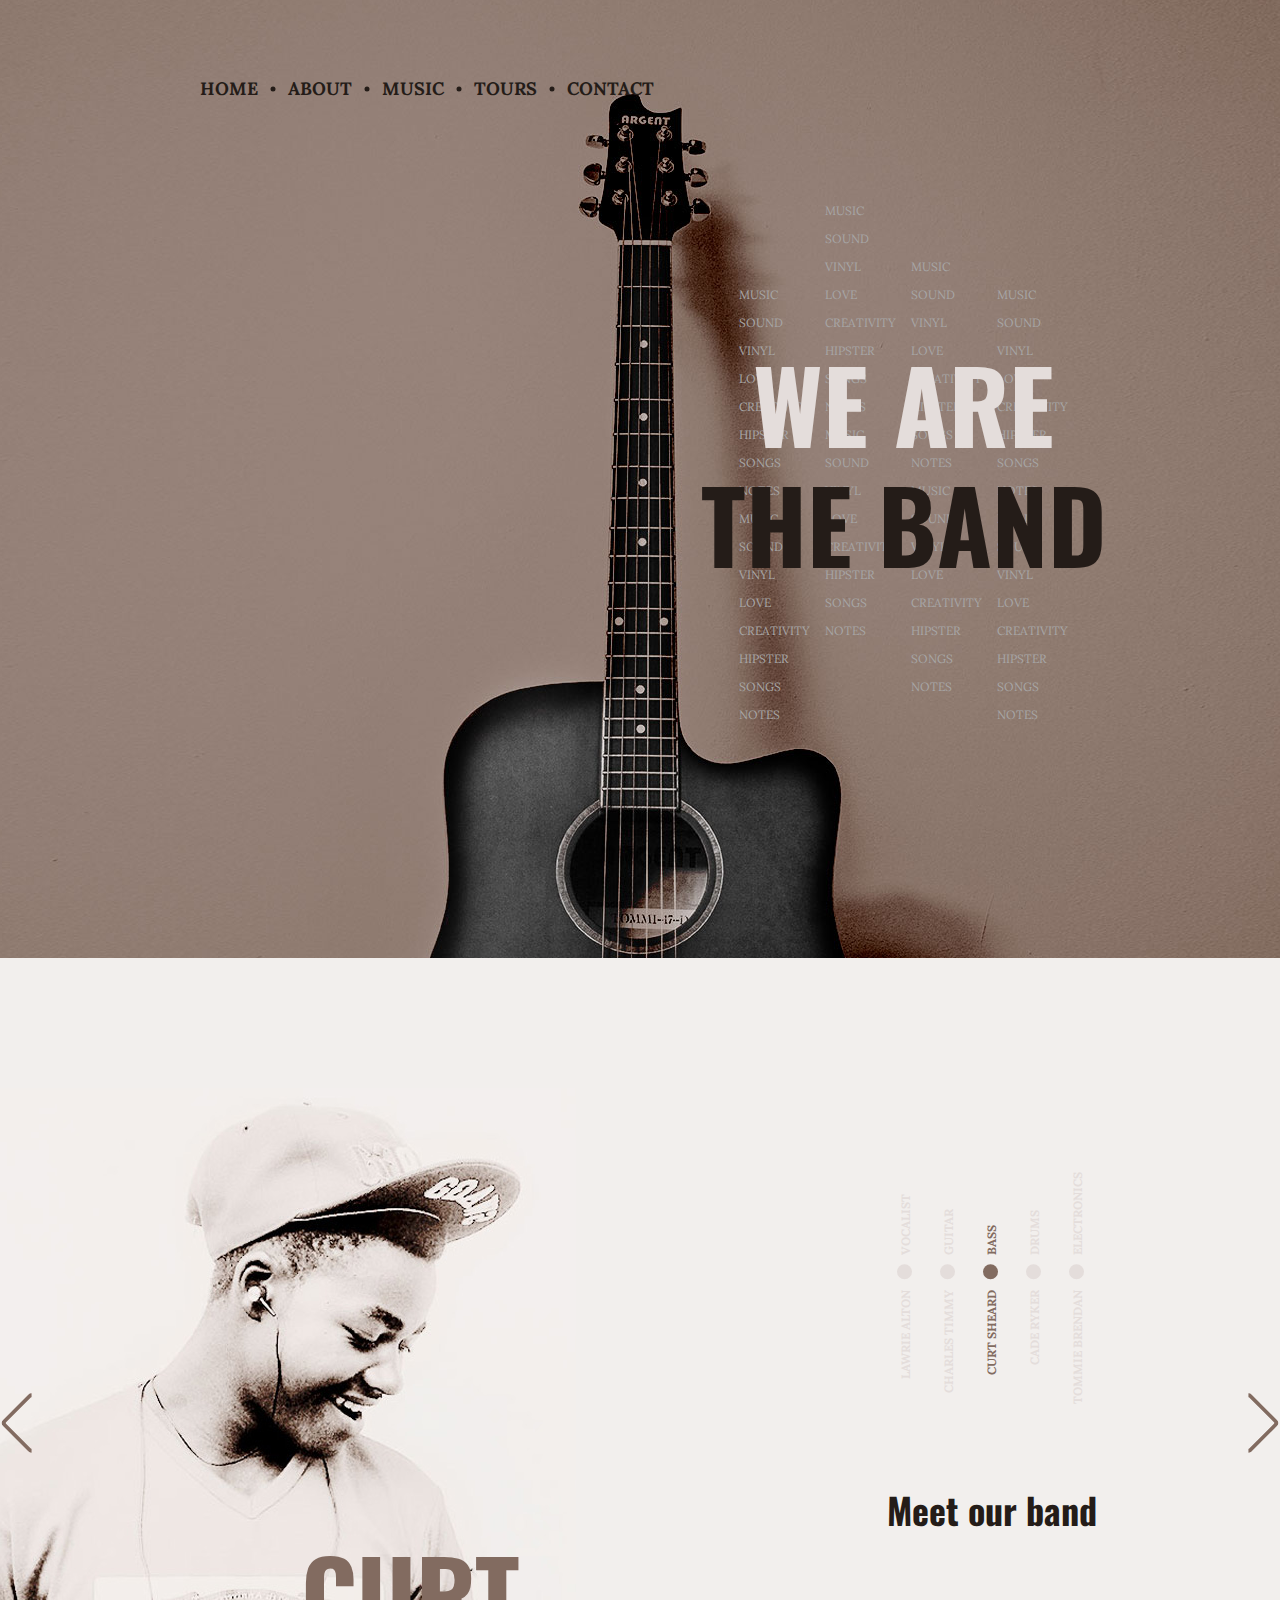
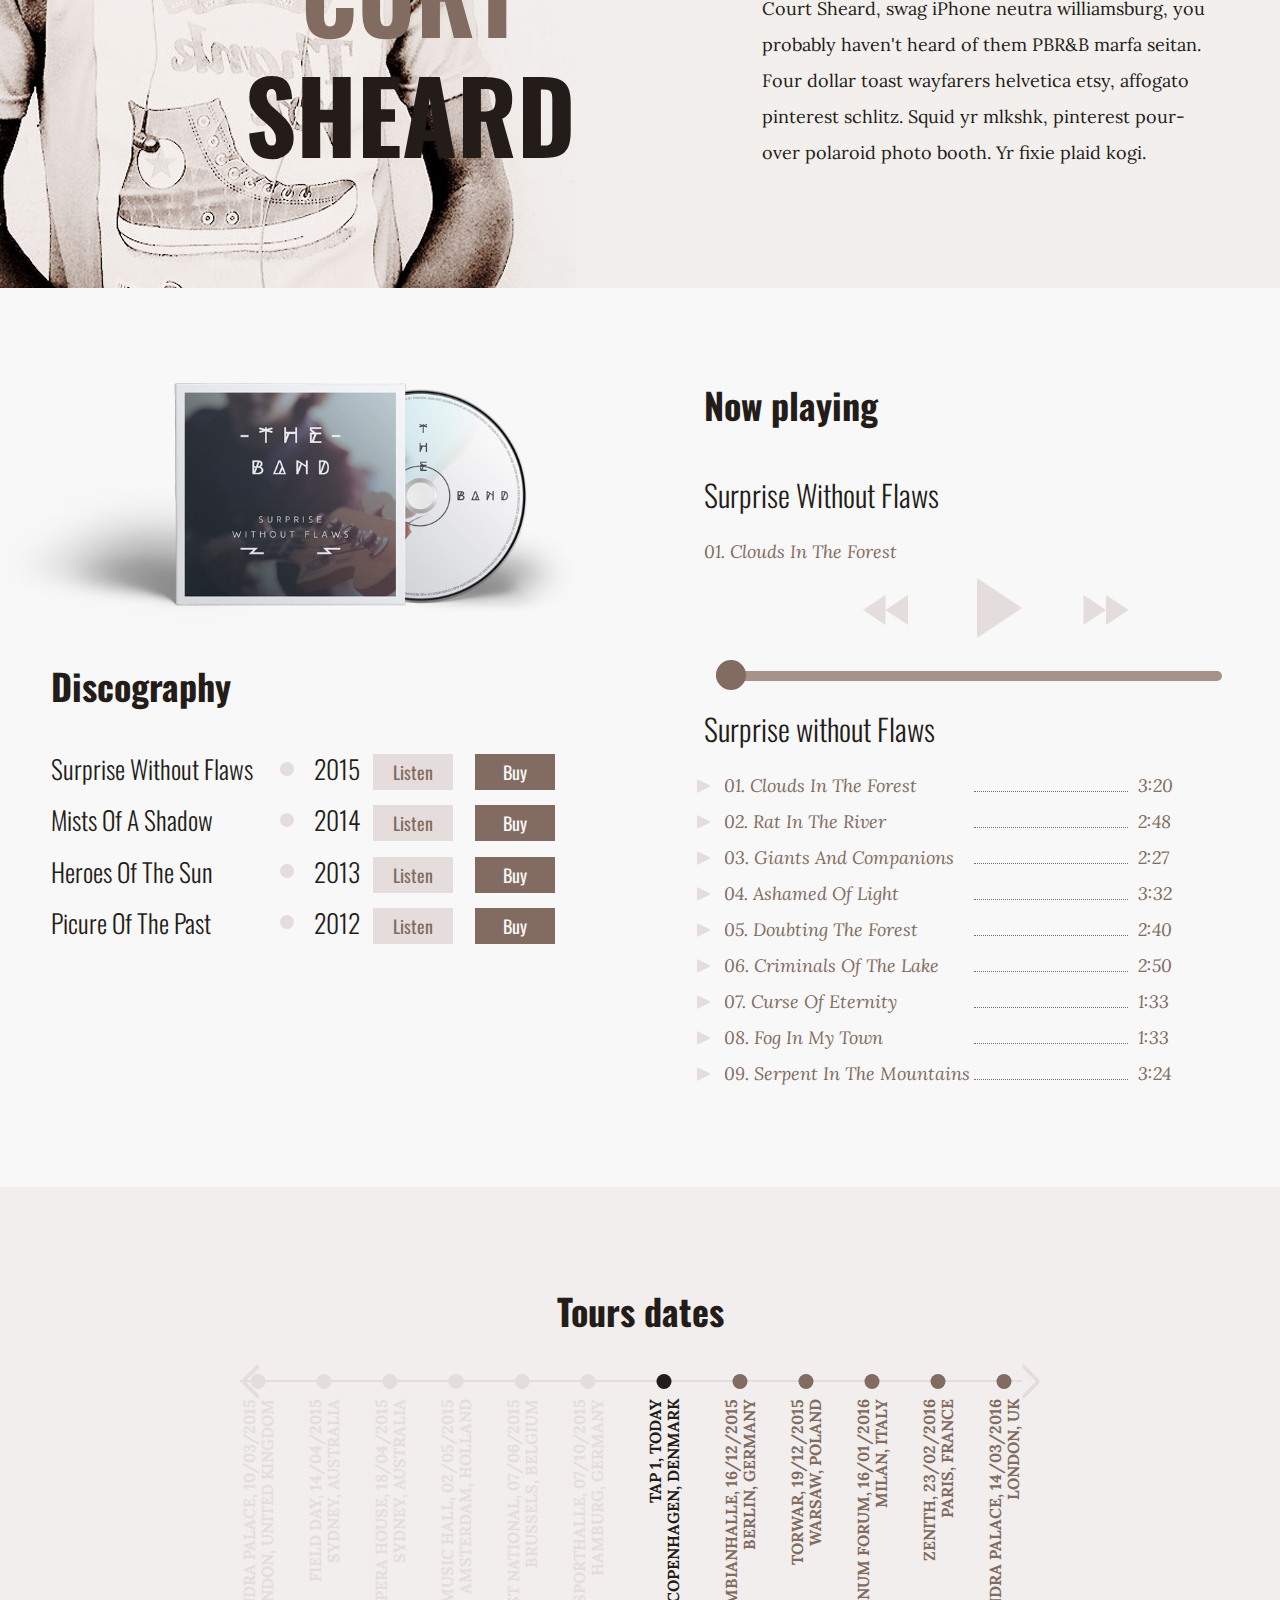
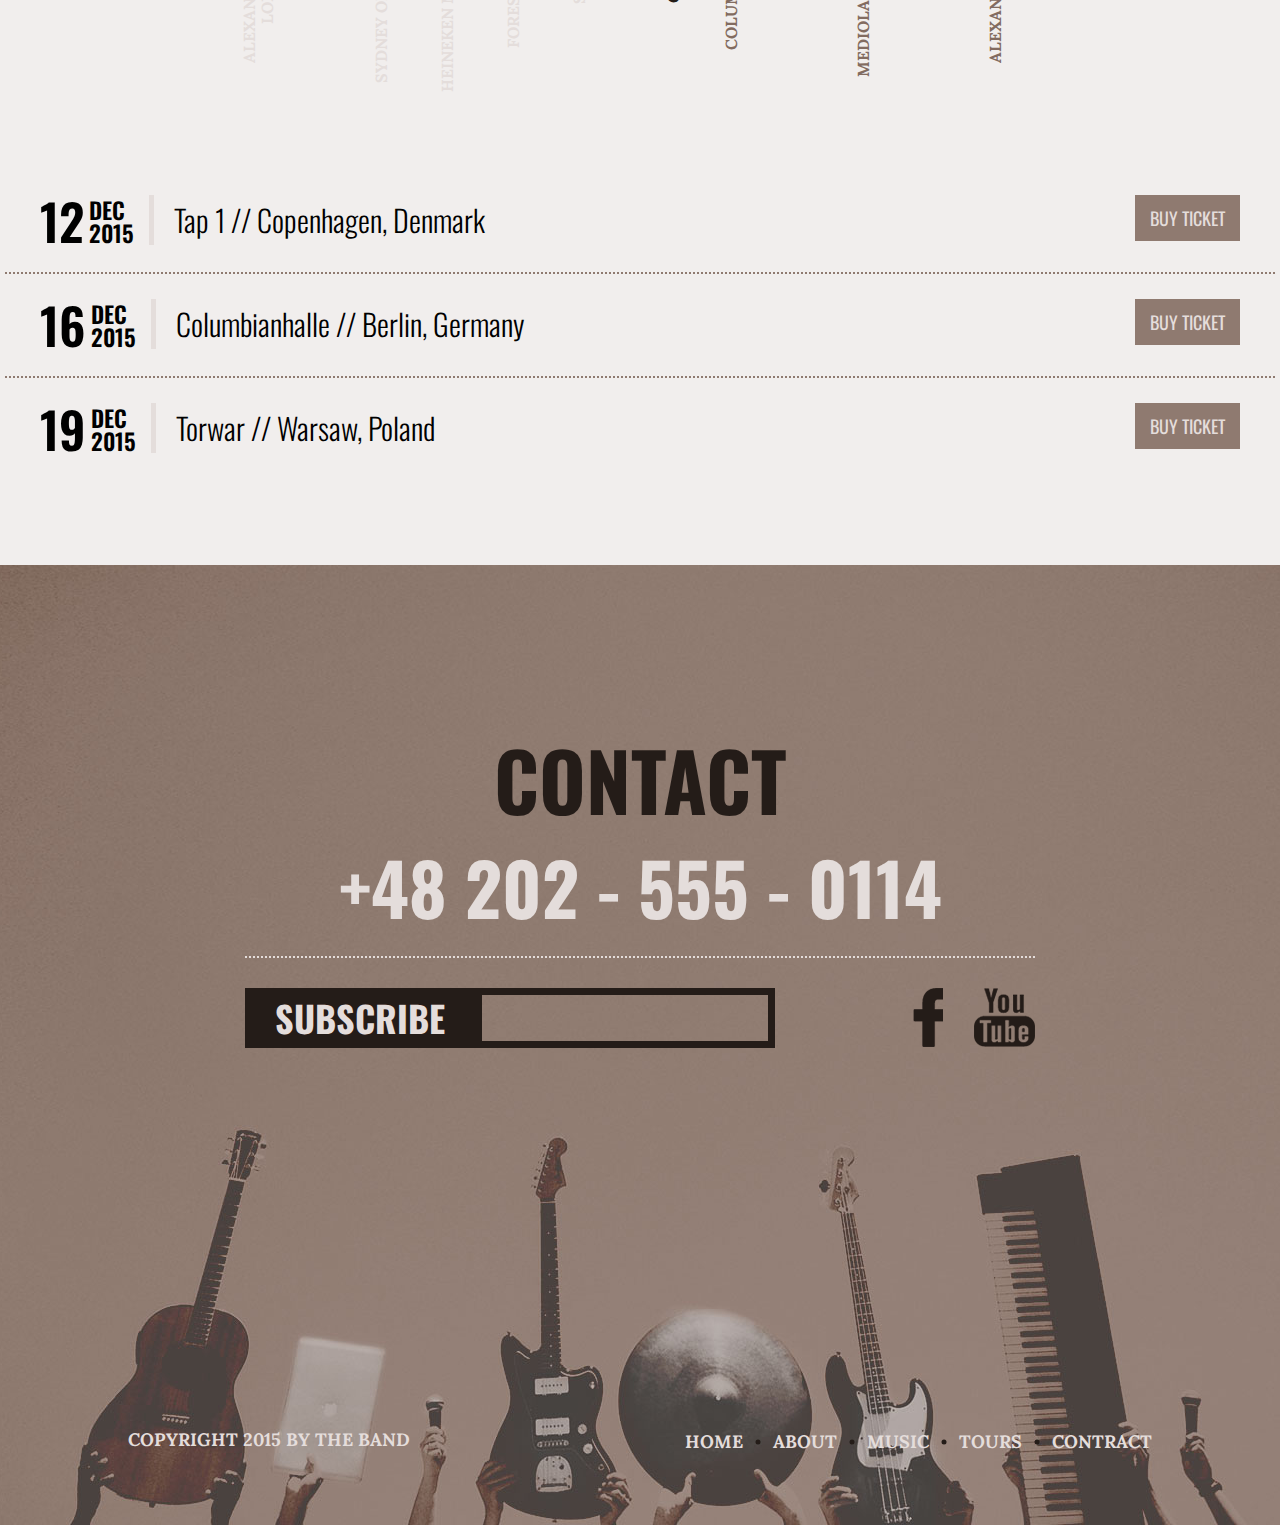
<file: index.html>
<!DOCTYPE html>
<html lang="en">
  <head>
    <meta charset="UTF-8">
    <meta name="viewport" content="width=device-width,initial-scale=1.0,maximum-scale=1">
    <title>The Band</title>
    <link href="css/normalize.css" rel="stylesheet"/>
    <link href="css/style-band.css" rel="stylesheet"/>
    <link href="https://fonts.googleapis.com/css?family=Lora:400,400i,700" rel="stylesheet"/>
    <link href="https://fonts.googleapis.com/css?family=Oswald:300,400,700" rel="stylesheet"/>
  </head>
  <body>
    <div class="content-band">
      <header id="home" class="header-band">
        <nav class="navbar-header">
          <ul>
            <li class="active"><a href="#home">Home</a>
              <div class="animation">
                <div></div>
                <div></div>
                <div></div>
                <div></div>
                <div></div>
                <div></div>
                <div></div>
                <div></div>
              </div>
            </li>
            <li><a href="#about">About</a>
              <div class="animation">
                <div></div>
                <div></div>
                <div></div>
                <div></div>
                <div></div>
                <div></div>
                <div></div>
                <div></div>
              </div>
            </li>
            <li><a href="#music">Music</a>
              <div class="animation">
                <div></div>
                <div></div>
                <div></div>
                <div></div>
                <div></div>
                <div></div>
                <div></div>
                <div></div>
              </div>
            </li>
            <li><a href="#tours">Tours</a>
              <div class="animation">
                <div></div>
                <div></div>
                <div></div>
                <div></div>
                <div></div>
                <div></div>
                <div></div>
                <div></div>
              </div>
            </li>
            <li><a href="#contact">Contact</a>
              <div class="animation">
                <div></div>
                <div></div>
                <div></div>
                <div></div>
                <div></div>
                <div></div>
                <div></div>
                <div></div>
              </div>
            </li>
          </ul>
        </nav>
        <div class="words clearfix">
          <ul>
            <li style="color:transparent">1</li>
            <li style="color:transparent">1</li>
            <li style="color:transparent">1</li>
            <li>music</li>
            <li>sound</li>
            <li>vinyl</li>
            <li>love</li>
            <li>creativity</li>
            <li>hipster</li>
            <li>songs</li>
            <li>notes</li>
            <li>music</li>
            <li>sound</li>
            <li>vinyl</li>
            <li>love</li>
            <li>creativity</li>
            <li>hipster</li>
            <li>songs</li>
            <li>notes</li>
          </ul>
          <ul>
            <li>music</li>
            <li>sound</li>
            <li>vinyl</li>
            <li>love</li>
            <li>creativity</li>
            <li>hipster</li>
            <li>songs</li>
            <li>notes</li>
            <li>music</li>
            <li>sound</li>
            <li>vinyl</li>
            <li>love</li>
            <li>creativity</li>
            <li>hipster</li>
            <li>songs</li>
            <li>notes</li>
            <li style="color:transparent">1</li>
            <li style="color:transparent">1</li>
            <li style="color:transparent">1</li>
          </ul>
          <ul>
            <li style="color:transparent">1</li>
            <li style="color:transparent">1</li>
            <li>music</li>
            <li>sound</li>
            <li>vinyl</li>
            <li>love</li>
            <li>creativity</li>
            <li>hipster</li>
            <li>songs</li>
            <li>notes</li>
            <li>music</li>
            <li>sound</li>
            <li>vinyl</li>
            <li>love</li>
            <li>creativity</li>
            <li>hipster</li>
            <li>songs</li>
            <li>notes</li>
            <li style="color:transparent">1</li>
          </ul>
          <ul>
            <li style="color:transparent">1</li>
            <li style="color:transparent">1</li>
            <li style="color:transparent">1</li>
            <li>music</li>
            <li>sound</li>
            <li>vinyl</li>
            <li>love</li>
            <li>creativity</li>
            <li>hipster</li>
            <li>songs</li>
            <li>notes</li>
            <li>music</li>
            <li>sound</li>
            <li>vinyl</li>
            <li>love</li>
            <li>creativity</li>
            <li>hipster</li>
            <li>songs</li>
            <li>notes</li>
          </ul>
          <h1><span class="coffee">We are</span><br><span class="dark-coffee">the band</span></h1>
        </div>
      </header>
      <section id="about" class="about clearfix">
        <div class="photo">
          <!--div.photo-member--><img src="images/member-bass.jpg" width="681" height="816" alt="Member">
          <div class="member-name"><span class="light-coffee">Curt</span><br><span class="dark-coffee"> Sheard</span></div>
        </div>
        <div class="about-member">
          <div class="members">
            <ul>
              <li>Lawrie Alton</li>
              <li>Charles Timmy</li>
              <li class="active">Curt Sheard</li>
              <li>Cade Ryker</li>
              <li>Tommie Brendan</li>
            </ul>
            <ul>
              <li>Vocalist</li>
              <li>Guitar</li>
              <li class="active">Bass</li>
              <li>Drums</li>
              <li>Electronics</li>
            </ul>
          </div>
          <article>
            <h2>Meet our band</h2>
            <p>
              Court Sheard, swag iPhone neutra williamsburg,
              you probably haven't heard of them PBR&B marfa seitan.
              Four dollar toast wayfarers helvetica etsy,
              affogato pinterest schlitz.
              Squid yr mlkshk, pinterest pour-over polaroid photo booth.
              Yr fixie plaid kogi.
            </p>
          </article>
        </div>
        <button class="next"></button>
        <button class="prev"></button>
      </section>
      <section id="music" class="music clearfix">
        <div class="discography"><img src="images/album.jpg" alt="album" width="826" height="346">
          <div class="albums">
            <h3>Discography</h3>
            <table>
              <thead></thead>
              <tbody>
                <tr>
                  <td>Surprise Without Flaws</td>
                  <td class="decor"></td>
                  <td>2015</td>
                  <td>
                    <button class="listen">Listen</button>
                  </td>
                  <td>
                    <button class="buy">Buy</button>
                  </td>
                </tr>
                <tr>
                  <td>Mists Of A Shadow</td>
                  <td class="decor"></td>
                  <td>2014</td>
                  <td>
                    <button class="listen">Listen</button>
                  </td>
                  <td>
                    <button class="buy">Buy</button>
                  </td>
                </tr>
                <tr>
                  <td>Heroes Of The Sun</td>
                  <td class="decor"></td>
                  <td>2013</td>
                  <td>
                    <button class="listen">Listen</button>
                  </td>
                  <td>
                    <button class="buy">Buy</button>
                  </td>
                </tr>
                <tr>
                  <td>Picure Of The Past</td>
                  <td class="decor"></td>
                  <td>2012</td>
                  <td>
                    <button class="listen">Listen</button>
                  </td>
                  <td>
                    <button class="buy">Buy</button>
                  </td>
                </tr>
              </tbody>
            </table>
          </div>
        </div>
        <div class="songs">
          <h3>Now playing</h3><span class="name-album">Surprise Without Flaws</span><span class="name-song">01. Clouds In The Forest</span>
          <div class="turntable">
            <button class="prev"></button>
            <button class="pause is-none"></button>
            <button class="play"></button>
            <button class="next"></button><span class="progress"></span><span class="done"></span><span class="will-do"></span>
          </div>
          <article class="current-album">
            <h3>Surprise without Flaws</h3>
            <ul class="list-songs">
              <li class="active">
                <button class="play"></button><span>01. Clouds In The Forest</span>
              </li>
              <li>
                <button class="play"></button><span>02. Rat In The River</span>
              </li>
              <li>
                <button class="play"></button><span>03. Giants And Companions</span>
              </li>
              <li>
                <button class="play"></button><span>04. Ashamed Of Light</span>
              </li>
              <li>
                <button class="play"></button><span>05. Doubting The Forest</span>
              </li>
              <li>
                <button class="play"></button><span>06. Criminals Of The Lake</span>
              </li>
              <li>
                <button class="play"></button><span>07. Curse Of Eternity</span>
              </li>
              <li>
                <button class="play"></button><span>08. Fog In My Town</span>
              </li>
              <li>
                <button class="play"></button><span>09. Serpent In The Mountains</span>
              </li>
            </ul>
            <ul class="time-songs">
              <li><span class="dots"></span><span class="time">3:20</span></li>
              <li><span class="dots"></span><span class="time">2:48</span></li>
              <li><span class="dots"></span><span class="time">2:27</span></li>
              <li><span class="dots"></span><span class="time">3:32</span></li>
              <li><span class="dots"></span><span class="time">2:40</span></li>
              <li><span class="dots"></span><span class="time">2:50</span></li>
              <li><span class="dots"></span><span class="time">1:33</span></li>
              <li><span class="dots"></span><span class="time">1:33</span></li>
              <li><span class="dots"></span><span class="time">3:24</span></li>
            </ul>
          </article>
        </div>
      </section>
      <section id="tours" class="tours">
        <h2>Tours dates</h2>
        <div class="tours-list">
          <button class="next"></button>
          <button class="prev"></button>
          <div class="content-tour-list">
            <ul>
              <li class="last"><span>ALEXANDRA PALACE, 10/03/2015</span><span>LONDON, UNITED KINGDOM</span></li>
              <li class="last"><span>FIELD DAY, 14/04/2015</span><span>SYDNEY, AUSTRALIA</span></li>
              <li class="last"><span>SYDNEY OPERA HOUSE, 18/04/2015</span><span>SYDNEY, AUSTRALIA</span></li>
              <li class="last"><span>HEINEKEN MUSIC HALL, 02/05/2015</span><span>AMSTERDAM, HOLLAND</span></li>
              <li class="last"><span>FOREST NATIONAL, 07/06/2015</span><span>BRUSSELS, BELGIUM</span></li>
              <li class="last"><span>SPORTHALLE, 07/10/2015</span><span>HAMBURG, GERMANY</span></li>
              <li class="now"><span>TAP 1, today</span><span>COPENHAGEN, DENMARK</span></li>
              <li class="future"><span>COLUMBIANHALLE, 16/12/2015</span><span>BERLIN, GERMANY</span></li>
              <li class="future"><span>Torwar, 19/12/2015</span><span>WARSAW, POLAND</span></li>
              <li class="future"><span>MEDIOLANUM FORUM, 16/01/2016</span><span>MILAN, ITALY</span></li>
              <li class="future"><span>ZENITH, 23/02/2016</span><span>PARIS, FRANCE</span></li>
              <li class="future"><span>ALEXANDRA PALACE, 14/03/2016</span><span>LONDON, UK</span></li>
            </ul>
          </div>
        </div>
        <div class="tours-date">
          <div class="event clearfix">
            <div class="date"><span class="date-number">12</span><span class="date-month-year"><span>dec</span><span>2015</span></span></div>
            <div class="place">Tap 1	// Copenhagen, Denmark</div>
            <div class="ticket">
              <button>buy ticket</button>
            </div>
          </div>
          <div class="event clearfix">
            <div class="date"><span class="date-number">16</span><span class="date-month-year"><span>dec</span><span>2015</span></span></div>
            <div class="place">Columbianhalle //	Berlin, Germany</div>
            <div class="ticket">
              <button>buy ticket</button>
            </div>
          </div>
          <div class="event clearfix">
            <div class="date"><span class="date-number">19</span><span class="date-month-year"><span>dec</span><span>2015</span></span></div>
            <div class="place">Torwar //	Warsaw, Poland</div>
            <div class="ticket">
              <button>buy ticket</button>
            </div>
          </div>
          <div class="event clearfix">
            <div class="date"><span class="date-number">01</span><span class="date-month-year"><span>jun</span><span>2016</span></span></div>
            <div class="place">Tap 1	//	Copenhagen, Denmark</div>
            <div class="ticket">
              <button>buy ticket</button>
            </div>
          </div>
        </div>
      </section>
      <footer id="contact" class="footer-band"><span class="contacts">contact</span><span class="phone">+48 202 - 555 - 0114</span>
        <div class="subscribe clearfix">
          <div>
            <button>subscribe</button>
            <input type="email">
          </div>
          <div><a href="#" class="facebook"></a><a href="#" class="youtube"></a></div>
        </div>
        <div class="footer-copyright clearfix">
          <nav class="navbar-footer">
            <ul>
              <li><a href="#home">Home</a>
                <div class="animation">
                  <div></div>
                  <div></div>
                  <div></div>
                  <div></div>
                  <div></div>
                  <div></div>
                  <div></div>
                  <div></div>
                </div>
              </li>
              <li><a href="#about">About</a>
                <div class="animation">
                  <div></div>
                  <div></div>
                  <div></div>
                  <div></div>
                  <div></div>
                  <div></div>
                  <div></div>
                  <div></div>
                </div>
              </li>
              <li><a href="#music">Music</a>
                <div class="animation">
                  <div></div>
                  <div></div>
                  <div></div>
                  <div></div>
                  <div></div>
                  <div></div>
                  <div></div>
                  <div></div>
                </div>
              </li>
              <li><a href="#tours">Tours</a>
                <div class="animation">
                  <div></div>
                  <div></div>
                  <div></div>
                  <div></div>
                  <div></div>
                  <div></div>
                  <div></div>
                  <div></div>
                </div>
              </li>
              <li class="active"><a href="#contact">Contract</a>
                <div class="animation">
                  <div></div>
                  <div></div>
                  <div></div>
                  <div></div>
                  <div></div>
                  <div></div>
                  <div></div>
                  <div></div>
                </div>
              </li>
            </ul>
          </nav><span class="copyright">copyright 2015 by the band</span>
        </div>
      </footer>
    </div>
    <script src="script/script-the-band.js"></script>
  </body>
</html>
</file>
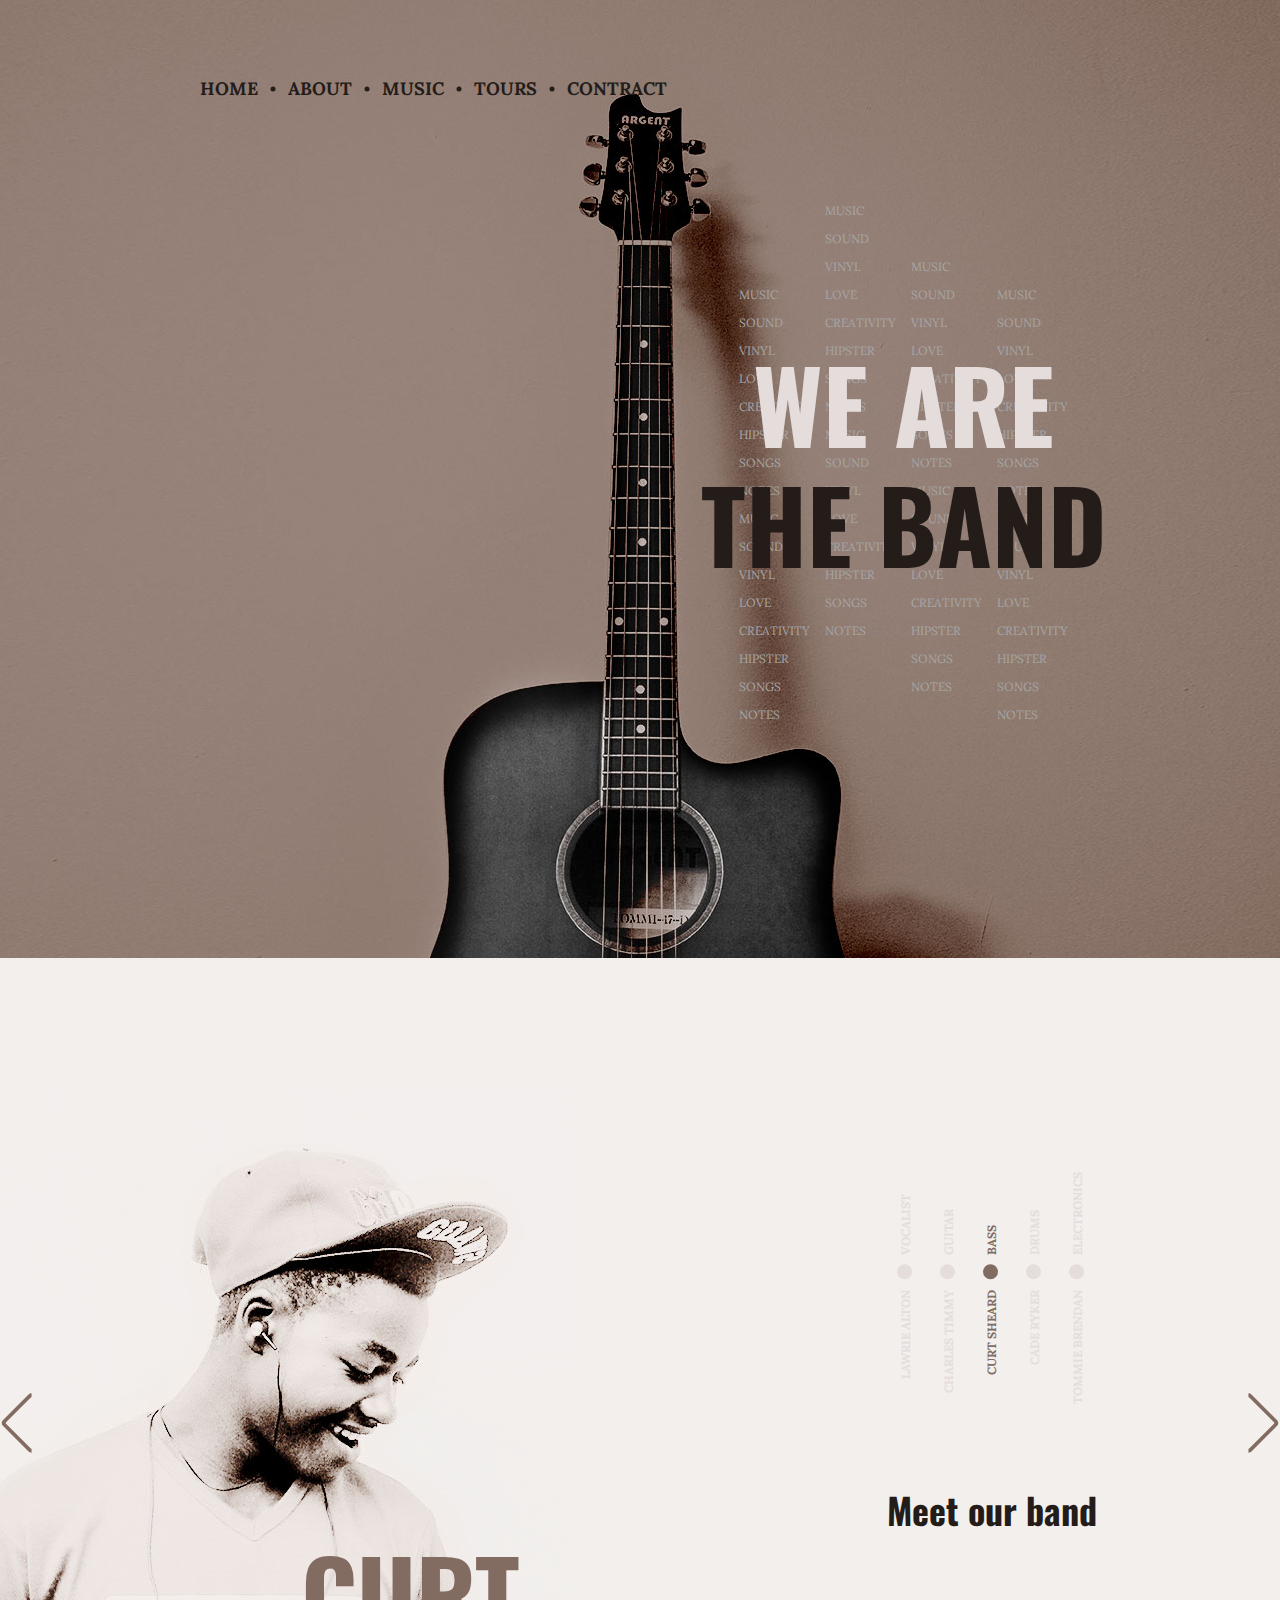
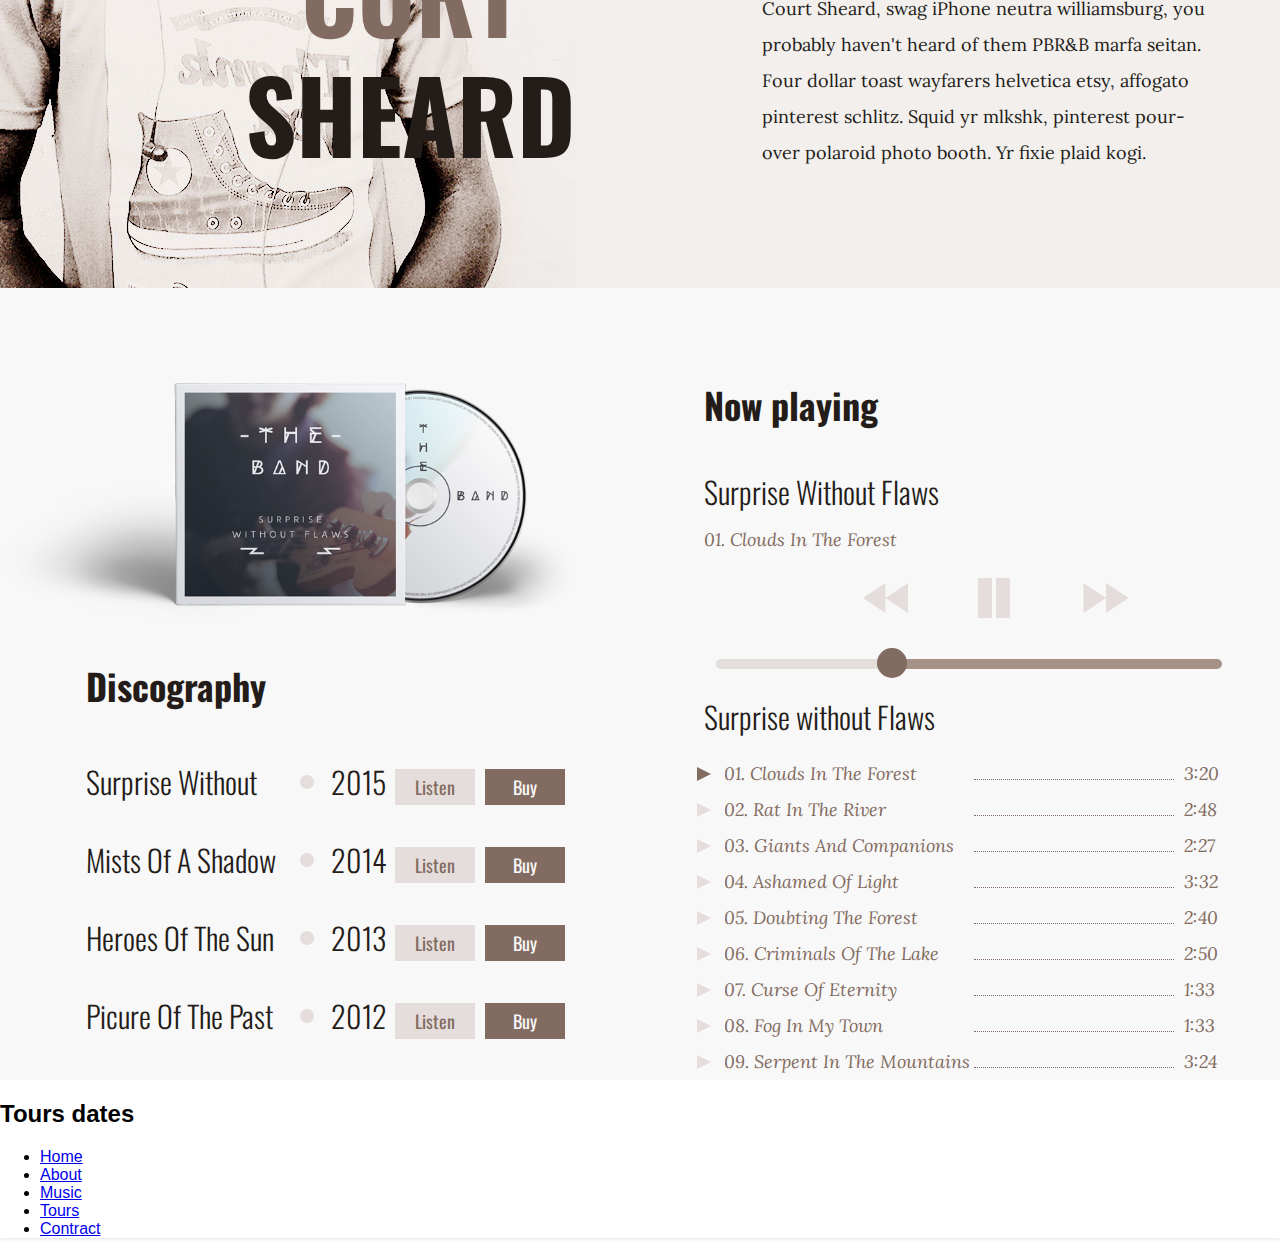
<file: the band/index.html>
<!DOCTYPE html>
<html lang="en">
  <head>
    <meta charset="UTF-8">
    <meta name="viewport" content="width=device-width,initial-scale=1.0,maximum-scale=1">
    <title>The Band</title>
    <link href="css/normalize.css" rel="stylesheet">
    <link href="css/style-band.css" rel="stylesheet">
    <link href="https://fonts.googleapis.com/css?family=Lora:400,400i,700" rel="stylesheet">
    <link href="https://fonts.googleapis.com/css?family=Oswald:300,400,700" rel="stylesheet">
  </head>
  <body>
    <div class="content-band">
      <header class="header-band">
        <nav class="navbar-header">
          <ul>
            <li class="active"><a href="#home">Home</a>
              <div class="animation">
                <div></div>
                <div></div>
                <div></div>
                <div></div>
                <div></div>
                <div></div>
                <div></div>
                <div></div>
              </div>
            </li>
            <li><a href="#about">About</a>
              <div class="animation">
                <div></div>
                <div></div>
                <div></div>
                <div></div>
                <div></div>
                <div></div>
                <div></div>
                <div></div>
              </div>
            </li>
            <li><a href="#music">Music</a>
              <div class="animation">
                <div></div>
                <div></div>
                <div></div>
                <div></div>
                <div></div>
                <div></div>
                <div></div>
                <div></div>
              </div>
            </li>
            <li><a href="#tours">Tours</a>
              <div class="animation">
                <div></div>
                <div></div>
                <div></div>
                <div></div>
                <div></div>
                <div></div>
                <div></div>
                <div></div>
              </div>
            </li>
            <li><a href="#contact">Contract</a>
              <div class="animation">
                <div></div>
                <div></div>
                <div></div>
                <div></div>
                <div></div>
                <div></div>
                <div></div>
                <div></div>
              </div>
            </li>
          </ul>
        </nav>
        <div class="words clearfix">
          <ul>
            <li style="color:transparent">1</li>
            <li style="color:transparent">1</li>
            <li style="color:transparent">1</li>
            <li>music</li>
            <li>sound</li>
            <li>vinyl</li>
            <li>love</li>
            <li>creativity</li>
            <li>hipster</li>
            <li>songs</li>
            <li>notes</li>
            <li>music</li>
            <li>sound</li>
            <li>vinyl</li>
            <li>love</li>
            <li>creativity</li>
            <li>hipster</li>
            <li>songs</li>
            <li>notes</li>
          </ul>
          <ul>
            <li>music</li>
            <li>sound</li>
            <li>vinyl</li>
            <li>love</li>
            <li>creativity</li>
            <li>hipster</li>
            <li>songs</li>
            <li>notes</li>
            <li>music</li>
            <li>sound</li>
            <li>vinyl</li>
            <li>love</li>
            <li>creativity</li>
            <li>hipster</li>
            <li>songs</li>
            <li>notes</li>
            <li style="color:transparent">1</li>
            <li style="color:transparent">1</li>
            <li style="color:transparent">1</li>
          </ul>
          <ul>
            <li style="color:transparent">1</li>
            <li style="color:transparent">1</li>
            <li>music</li>
            <li>sound</li>
            <li>vinyl</li>
            <li>love</li>
            <li>creativity</li>
            <li>hipster</li>
            <li>songs</li>
            <li>notes</li>
            <li>music</li>
            <li>sound</li>
            <li>vinyl</li>
            <li>love</li>
            <li>creativity</li>
            <li>hipster</li>
            <li>songs</li>
            <li>notes</li>
            <li style="color:transparent">1</li>
          </ul>
          <ul>
            <li style="color:transparent">1</li>
            <li style="color:transparent">1</li>
            <li style="color:transparent">1</li>
            <li>music</li>
            <li>sound</li>
            <li>vinyl</li>
            <li>love</li>
            <li>creativity</li>
            <li>hipster</li>
            <li>songs</li>
            <li>notes</li>
            <li>music</li>
            <li>sound</li>
            <li>vinyl</li>
            <li>love</li>
            <li>creativity</li>
            <li>hipster</li>
            <li>songs</li>
            <li>notes</li>
          </ul>
          <h1><span class="coffee">We are</span><br><span class="dark-coffee">the band</span></h1>
        </div>
      </header>
      <section id="about" class="about clearfix">
        <div class="photo">
          <!--div.photo-member--><img src="images/member-bass.jpg">
          <div class="member-name"><span class="light-coffee">Curt</span><br><span class="dark-coffee"> Sheard</span></div>
        </div>
        <div class="about-member">
          <div class="members">
            <ul>
              <li>Lawrie Alton</li>
              <li>Charles Timmy</li>
              <li class="active">Curt Sheard</li>
              <li>Cade Ryker</li>
              <li>Tommie Brendan</li>
            </ul>
            <ul>
              <li>Vocalist</li>
              <li>Guitar</li>
              <li class="active">Bass</li>
              <li>Drums</li>
              <li>Electronics</li>
            </ul>
          </div>
          <article>
            <h2>Meet our band</h2>
            <p>
              Court Sheard, swag iPhone neutra williamsburg,
              you probably haven't heard of them PBR&B marfa seitan.
              Four dollar toast wayfarers helvetica etsy,
              affogato pinterest schlitz.
              Squid yr mlkshk, pinterest pour-over polaroid photo booth.
              Yr fixie plaid kogi.
            </p>
          </article>
        </div>
        <button class="next"></button>
        <button class="prev"></button>
      </section>
      <section id="music" class="music clearfix">
        <div class="discography"><img src="images/album.jpg">
          <div class="albums">
            <h3>Discography</h3>
            <table>
              <thead></thead>
              <tbody>
                <tr>
                  <td>Surprise Without</td>
                  <td class="decor"></td>
                  <td>2015</td>
                  <td>
                    <button class="listen">Listen</button>
                  </td>
                  <td>
                    <button class="buy">Buy</button>
                  </td>
                </tr>
                <tr>
                  <td>Mists Of A Shadow</td>
                  <td class="decor"></td>
                  <td>2014</td>
                  <td>
                    <button class="listen">Listen</button>
                  </td>
                  <td>
                    <button class="buy">Buy</button>
                  </td>
                </tr>
                <tr>
                  <td>Heroes Of The Sun</td>
                  <td class="decor"></td>
                  <td>2013</td>
                  <td>
                    <button class="listen">Listen</button>
                  </td>
                  <td>
                    <button class="buy">Buy</button>
                  </td>
                </tr>
                <tr>
                  <td>Picure Of The Past</td>
                  <td class="decor"></td>
                  <td>2012</td>
                  <td>
                    <button class="listen">Listen</button>
                  </td>
                  <td>
                    <button class="buy">Buy</button>
                  </td>
                </tr>
              </tbody>
            </table>
          </div>
        </div>
        <div class="songs">
          <h3>Now playing</h3><span class="name-album">Surprise Without Flaws</span><span class="name-song">01. Clouds In The Forest</span>
          <div class="turntable">
            <button class="prev"></button>
            <button class="pause"></button>
            <button class="play is-none"></button>
            <button class="next"></button><span class="progress"></span>
          </div>
          <article class="current-album">
            <h3>Surprise without Flaws</h3>
            <ul class="list-songs">
              <li class="active">
                <button class="play in-process"></button><span> 01. Clouds In The Forest</span>
              </li>
              <li>
                <button class="play"></button><span> 02. Rat In The River</span>
              </li>
              <li>
                <button class="play"></button><span> 03. Giants And Companions</span>
              </li>
              <li>
                <button class="play"></button><span> 04. Ashamed Of Light</span>
              </li>
              <li>
                <button class="play"></button><span> 05. Doubting The Forest</span>
              </li>
              <li>
                <button class="play"></button><span> 06. Criminals Of The Lake</span>
              </li>
              <li>
                <button class="play"></button><span> 07. Curse Of Eternity</span>
              </li>
              <li>
                <button class="play"></button><span> 08. Fog In My Town</span>
              </li>
              <li>
                <button class="play"></button><span> 09. Serpent In The Mountains</span>
              </li>
            </ul>
            <ul class="time-songs">
              <li><span class="dots"></span><span class="time">3:20</span></li>
              <li><span class="dots"></span><span class="time">2:48</span></li>
              <li><span class="dots"></span><span class="time">2:27</span></li>
              <li><span class="dots"></span><span class="time">3:32</span></li>
              <li><span class="dots"></span><span class="time">2:40</span></li>
              <li><span class="dots"></span><span class="time">2:50</span></li>
              <li><span class="dots"></span><span class="time">1:33</span></li>
              <li><span class="dots"></span><span class="time">1:33</span></li>
              <li><span class="dots"></span><span class="time">3:24</span></li>
            </ul>
          </article>
        </div>
      </section>
      <section id="tours" class="tours">
        <h2>Tours dates</h2>
        <div class="tours-list"></div>
        <div class="tours-date"></div>
      </section>
      <footer id="contacts"><span class="contacts"></span><span class="phone"></span>
        <div class="subscribe"></div>
        <div class="footer-copyright"><span class="copyright"></span>
          <nav class="navbar-footer"></nav>
          <ul>
            <li><a href="#home">Home</a></li>
            <li><a href="#about">About</a></li>
            <li><a href="#music">Music</a></li>
            <li><a href="#tours">Tours</a></li>
            <li><a href="#contact">Contract</a></li>
          </ul>
        </div>
      </footer>
    </div>
  </body>
</html>
</file>
<file: css/style-band.css>
@keyframes go-music6 {
  0% {
    height: 0px;
  }
  80% {
    height: 4px;
  }
  90% {
    height: 8px;
  }
  100% {
    height: 6px;
  }
}
@keyframes go-music10 {
  0% {
    height: 0;
  }
  80% {
    height: 8px;
  }
  90% {
    height: 12px;
  }
  100% {
    height: 10px;
  }
}
@keyframes go-music15 {
  0% {
    height: 0;
  }
  80% {
    height: 10px;
  }
  90% {
    height: 20px;
  }
  100% {
    height: 15px;
  }
}
.animation {
  position: absolute;
  display: none;
  top: 100%;
  left: 50%;
  width: 55px;
  transform: translateX(-50%) rotate(180deg);
}
.animation div {
  display: inline-block;
  width: 5px;
  margin-right: 2px;
  background-color: red;
}
.animation div:last-child {
  margin-right: 0;
}
.animation div:first-child,
.animation div:nth-child(5),
.animation div:last-child {
  animation: go-music6 0.3s ease-out;
  animation-fill-mode: forwards;
}
.animation div:nth-child(2),
.animation div:nth-child(4),
.animation div:nth-child(6) {
  animation: go-music10 0.3s ease-out;
  animation-fill-mode: forwards;
}
.animation div:nth-child(3),
.animation div:nth-child(7) {
  animation: go-music15 0.3s ease-out;
  animation-fill-mode: forwards;
}
.animation div:nth-child(7) {
  animation-delay: 0.05s;
}
.animation div:nth-child(6) {
  animation-delay: 0.1s;
}
.animation div:nth-child(5) {
  animation-delay: 0.15s;
}
.animation div:nth-child(4) {
  animation-delay: 0.2s;
}
.animation div:nth-child(3) {
  animation-delay: 0.25s;
}
.animation div:nth-child(2) {
  animation-delay: 0.3s;
}
.animation div:nth-child(1) {
  animation-delay: 0.35s;
}
.lora-bold {
  font-family: "Lora", "Times New Roman", serif;
  font-weight: bold;
}
.oswald {
  font-family: "Oswald", "Arial", sans-serif;
  font-weight: bold;
}
.coffee,
.light-coffee,
.dark-coffee {
  font-family: "Oswald", "Arial", sans-serif;
  font-weight: bold;
  font-size: 100px;
  line-height: 120px;
  white-space: nowrap;
  text-transform: uppercase;
}
.coffee {
  color: #e4dddb;
}
.light-coffee {
  color: #826b60;
}
.dark-coffee {
  color: #241c18;
}
.ul-pre {
  margin: 0;
  padding: 0;
  list-style: none;
  font-size: 0;
}
.ul-menu {
  margin: 0;
  padding: 0;
  list-style: none;
  font-size: 0;
}
.ul-menu li {
  position: relative;
  display: inline-block;
  margin-right: 30px;
}
.ul-menu li a {
  text-transform: uppercase;
  text-decoration: none;
  font-family: "Lora", "Times New Roman", serif;
  font-weight: bold;
  font-size: 18px;
  line-height: 27px;
  color: #241c18;
}
.ul-menu li::after {
  position: absolute;
  top: 50%;
  right: -20px;
  content: "";
  transform: translate(-50%, -50%);
  width: 5px;
  height: 5px;
  border-radius: 50%;
  background-color: #241c18;
}
.ul-menu li:last-child {
  margin-right: 0;
}
.ul-menu li:last-child::after {
  background-color: transparent;
}
.ul-menu li:hover a {
  text-shadow: 0 0 2px #e4dddb;
}
.ul-menu li:hover .animation {
  display: block;
}
.ul-menu li:hover .animation div {
  background-color: #e4dddb;
}
.ul-menu li.active:hover a {
  text-shadow: none;
}
.ul-menu li.active .animation {
  display: block;
}
.ul-menu li.active .animation div {
  background-color: #241c18;
}
.clearfix::after {
  content: "";
  display: table;
  clear: both;
}
.content-band {
  max-width: 1900px;
  margin: 0 auto;
  box-shadow: lightgrey 0 0 4px;
}
.content-band .header-band {
  background: url("../images/header-background.jpg") center center no-repeat;
  overflow: hidden;
}
.content-band .header-band .navbar-header {
  margin-top: 75px;
}
.content-band .header-band .navbar-header ul {
  margin: 0;
  padding: 0;
  list-style: none;
  font-size: 0;
  margin-left: 200px;
}
.content-band .header-band .navbar-header ul li {
  position: relative;
  display: inline-block;
  margin-right: 30px;
}
.content-band .header-band .navbar-header ul li a {
  text-transform: uppercase;
  text-decoration: none;
  font-family: "Lora", "Times New Roman", serif;
  font-weight: bold;
  font-size: 18px;
  line-height: 27px;
  color: #241c18;
}
.content-band .header-band .navbar-header ul li::after {
  position: absolute;
  top: 50%;
  right: -20px;
  content: "";
  transform: translate(-50%, -50%);
  width: 5px;
  height: 5px;
  border-radius: 50%;
  background-color: #241c18;
}
.content-band .header-band .navbar-header ul li:last-child {
  margin-right: 0;
}
.content-band .header-band .navbar-header ul li:last-child::after {
  background-color: transparent;
}
.content-band .header-band .navbar-header ul li:hover a {
  text-shadow: 0 0 2px #e4dddb;
}
.content-band .header-band .navbar-header ul li:hover .animation {
  display: block;
}
.content-band .header-band .navbar-header ul li:hover .animation div {
  background-color: #e4dddb;
}
.content-band .header-band .navbar-header ul li.active:hover a {
  text-shadow: none;
}
.content-band .header-band .navbar-header ul li.active .animation {
  display: block;
}
.content-band .header-band .navbar-header ul li.active .animation div {
  background-color: #241c18;
}
.content-band .header-band .words {
  position: relative;
  display: inline-block;
  margin-top: 90px;
  margin-left: 55%;
  margin-bottom: 220px;
  padding: 10px 20px 0 35px;
}
.content-band .header-band .words ul {
  margin: 0;
  padding: 0;
  list-style: none;
  font-size: 0;
  float: left;
  display: inline-block;
  margin-right: 15px;
}
.content-band .header-band .words ul:last-child {
  margin-right: 0;
}
.content-band .header-band .words ul li {
  font-family: "Lora", "Times New Roman", serif;
  font-weight: bold;
  font-weight: normal;
  font-size: 12px;
  line-height: 18px;
  text-transform: uppercase;
  color: #a7a6a6;
  margin-bottom: 10px;
}
.content-band .header-band .words h1 {
  position: absolute;
  top: 50%;
  left: 50%;
  transform: translate(-50%, -50%);
  margin: 0;
  text-align: center;
}
.content-band .about {
  position: relative;
  background-color: #f2efed;
  padding-top: 130px;
}
.content-band .about .photo {
  position: relative;
  float: left;
  width: 45%;
  height: 800px;
  overflow: hidden;
}
.content-band .about .photo img {
  position: absolute;
  left: 100%;
  transform: translateX(-100%);
  top: 0;
}
.content-band .about .photo .member-name {
  position: absolute;
  left: 100%;
  transform: translateX(-100%);
  bottom: 115px;
  text-align: center;
}
.content-band .about .about-member {
  position: relative;
  float: right;
  width: 45%;
}
.content-band .about .about-member .members {
  position: absolute;
  text-align: center;
  top: 15%;
  left: 50%;
  transform: translateX(-50%) rotate(-90deg);
  white-space: nowrap;
}
.content-band .about .about-member .members ul {
  margin: 0;
  padding: 0;
  list-style: none;
  font-size: 0;
  display: inline-block;
}
.content-band .about .about-member .members ul li {
  font-family: "Lora", "Times New Roman", serif;
  font-weight: bold;
  position: relative;
  font-size: 12px;
  line-height: 18px;
  margin-bottom: 25px;
  text-align: right;
  text-transform: uppercase;
  color: #e4dddb;
  margin-right: 30px;
}
.content-band .about .about-member .members ul li::after {
  position: absolute;
  content: "";
  top: 0;
  left: 103%;
  transform: translateX(50%);
  width: 15px;
  height: 15px;
  background-color: #e4dddb;
  border-radius: 50%;
}
.content-band .about .about-member .members ul li.active {
  color: #826b60;
}
.content-band .about .about-member .members ul li.active::after {
  background-color: #826b60;
}
.content-band .about .about-member .members ul li:last-child {
  margin-bottom: 0;
}
.content-band .about .about-member .members ul:last-child li {
  margin-right: 0;
  text-align: left;
}
.content-band .about .about-member .members ul:last-child li::after {
  background-color: transparent;
  height: 0;
  width: 0;
}
.content-band .about .about-member article {
  color: #241c18;
  padding: 0 10%;
  margin-top: 400px;
}
.content-band .about .about-member article h2 {
  font-family: "Oswald", "Arial", sans-serif;
  font-weight: bold;
  font-size: 36px;
  line-height: 43px;
  margin-bottom: 60px;
  text-align: center;
}
.content-band .about .about-member article p {
  font-family: "Lora", "Times New Roman", serif;
  font-weight: bold;
  font-weight: normal;
  font-size: 18px;
  line-height: 36px;
}
.content-band .about .next,
.content-band .about .prev {
  position: absolute;
  top: 50%;
  width: 45px;
  height: 45px;
  background-color: transparent;
  outline: none;
  padding: 0;
  border-radius: 5px;
  border: 4px solid #826b60;
  border-bottom-color: transparent;
  border-left-color: transparent;
}
.content-band .about .next:hover,
.content-band .about .prev:hover {
  border-top-color: #241c18;
  border-right-color: #241c18;
}
.content-band .about .next {
  left: 100%;
  transform: translate(-120%, -50%) rotate(45deg);
}
.content-band .about .prev {
  left: 0;
  transform: translate(20%, -50%) rotate(-135deg);
}
.content-band .music {
  padding-top: 95px;
  padding-bottom: 95px;
  background-color: #f8f8f8;
}
.content-band .music .discography {
  float: left;
  width: 45%;
}
.content-band .music .discography img {
  width: 100%;
  height: auto;
}
.content-band .music .discography .albums {
  padding-left: 4vw;
}
.content-band .music .discography .albums h3 {
  font-family: "Oswald", "Arial", sans-serif;
  font-weight: bold;
  font-size: 36px;
  line-height: 43px;
  color: #241c18;
}
.content-band .music .discography .albums table {
  width: 100%;
}
.content-band .music .discography .albums table tr td {
  font-family: "Oswald", "Arial", sans-serif;
  font-weight: bold;
  font-weight: 300;
  font-size: 2vw;
  line-height: 4vw;
  color: #241c18;
}
.content-band .music .discography .albums table tr td:first-child {
  width: 40%;
}
.content-band .music .discography .albums table tr td.decor {
  position: relative;
  width: 10%;
}
.content-band .music .discography .albums table tr td.decor:after {
  position: absolute;
  top: 50%;
  left: 50%;
  transform: translate(-50%, -50%);
  content: "";
  width: 14px;
  height: 14px;
  border-radius: 50%;
  background-color: #e4dddb;
}
.content-band .music .discography .albums table tr td button {
  outline: none;
  margin: 0;
  padding: 0;
  font-size: 18px;
  line-height: 36px;
  font-weight: 400;
  border: none;
  width: 80px;
}
.content-band .music .discography .albums table tr td button.listen {
  color: #826b60;
  background-color: #e4dddb;
}
.content-band .music .discography .albums table tr td button.listen:hover {
  color: #f8f8f8;
  background-color: #826b60;
}
.content-band .music .discography .albums table tr td button.buy {
  color: #f8f8f8;
  background-color: #826b60;
}
.content-band .music .discography .albums table tr td button.buy:hover {
  color: #826b60;
  background-color: #e4dddb;
}
.content-band .music .songs {
  float: right;
  width: 45%;
}
.content-band .music .songs > h3 {
  font-family: "Oswald", "Arial", sans-serif;
  font-weight: bold;
  font-size: 36px;
  line-height: 43px;
  color: #241c18;
  margin-top: 0;
  margin-bottom: 30px;
}
.content-band .music .songs > span {
  display: block;
}
.content-band .music .songs .name-album {
  font-family: "Oswald", "Arial", sans-serif;
  font-weight: bold;
  font-weight: 300;
  font-size: 30px;
  line-height: 78px;
  color: #241c18;
}
.content-band .music .songs .name-song {
  font-family: "Lora", "Times New Roman", serif;
  font-weight: bold;
  font-weight: normal;
  font-style: italic;
  font-size: 18px;
  line-height: 36px;
  color: #826b60;
}
.content-band .music .songs .turntable {
  position: relative;
  height: 100px;
  margin-top: 20px;
}
.content-band .music .songs .turntable .done,
.content-band .music .songs .turntable .will-do {
  position: absolute;
  content: "";
  top: 81%;
  width: 4px;
  left: 2%;
  height: 10px;
  border-radius: 5px;
  background-color: #e4dddb;
}
.content-band .music .songs .turntable .will-do {
  width: 88%;
  left: 2%;
  background-color: #a79288;
}
.content-band .music .songs .turntable button {
  margin: 0;
  padding: 0;
  border: none;
  outline: none;
  background-color: #f8f8f8;
}
.content-band .music .songs .turntable button.prev,
.content-band .music .songs .turntable button.next {
  position: absolute;
  top: 5px;
  left: 25%;
  width: 0;
  height: 0;
  border: 15px solid #f8f8f8;
  border-right-color: #e4dddb;
  transform: scaleX(1.5);
}
.content-band .music .songs .turntable button.prev::after,
.content-band .music .songs .turntable button.next::after {
  position: absolute;
  content: "";
  top: 50%;
  left: 100%;
  width: 0;
  height: 0;
  border: 15px solid transparent;
  border-right-color: #e4dddb;
  transform: translateY(-50%);
}
.content-band .music .songs .turntable button.prev:hover {
  border-right-color: #8f7a70;
}
.content-band .music .songs .turntable button.prev:hover::after {
  border-right-color: #8f7a70;
}
.content-band .music .songs .turntable button.next {
  left: 75%;
  right: 0;
  border-left-color: #e4dddb;
  border-right-color: #f8f8f8;
  transform: scaleX(1.5) translateX(-100%);
}
.content-band .music .songs .turntable button.next::after {
  border-left-color: #e4dddb;
  border-right-color: transparent;
}
.content-band .music .songs .turntable button.next:hover {
  border-left-color: #8f7a70;
}
.content-band .music .songs .turntable button.next:hover::after {
  border-left-color: #8f7a70;
}
.content-band .music .songs .turntable button.is-none {
  display: none;
}
.content-band .music .songs .turntable button.pause {
  position: absolute;
  top: 0;
  left: 50%;
  transform: translateX(-50%) translateX(-7px);
  width: 14px;
  height: 40px;
  background-color: #e4dddb;
  box-shadow: 18px 0 0 #e4dddb;
}
.content-band .music .songs .turntable button.pause:hover {
  background-color: #8f7a70;
  box-shadow: 18px 0 0 #8f7a70;
}
.content-band .music .songs .turntable button.play {
  position: absolute;
  top: -12px;
  left: 50%;
  width: 0;
  height: 0;
  border: 30px solid #f8f8f8;
  border-left-color: #e4dddb;
  transform: scaleX(1.5) translateX(-50%) translateX(30px);
}
.content-band .music .songs .turntable button.play:hover {
  border-left-color: #8f7a70;
}
.content-band .music .songs .turntable .progress {
  position: absolute;
  width: 30px;
  height: 30px;
  border-radius: 50%;
  background-color: #826b60;
  bottom: 0;
  left: 2%;
  z-index: 2;
}
.content-band .music .songs .current-album h3 {
  font-family: "Oswald", "Arial", sans-serif;
  font-weight: bold;
  font-weight: 300;
  color: #241c18;
  font-size: 30px;
  line-height: 78px;
  margin: 0;
}
.content-band .music .songs .current-album ul.list-songs {
  margin: 0;
  padding: 0;
  list-style: none;
  font-size: 0;
  display: inline-block;
  text-align: left;
}
.content-band .music .songs .current-album ul.list-songs li {
  position: relative;
  font-family: "Lora", "Times New Roman", serif;
  font-weight: bold;
  font-weight: normal;
  font-style: italic;
  font-size: 18px;
  line-height: 36px;
  color: #826b60;
  margin-left: 20px;
}
.content-band .music .songs .current-album ul.list-songs li .play {
  position: absolute;
  margin: 0;
  padding: 0;
  box-shadow: none;
  width: 0;
  height: 0;
  top: 50%;
  left: -20px;
  transform: translateY(-50%) scaleX(2);
  border: 7px solid #f8f8f8;
  border-left-color: #e4dddb;
}
.content-band .music .songs .current-album ul.list-songs li .play.in-process {
  border-left-color: #826b60;
}
.content-band .music .songs .current-album ul.time-songs {
  margin: 0;
  padding: 0;
  list-style: none;
  font-size: 0;
  display: inline-block;
}
.content-band .music .songs .current-album ul.time-songs li {
  font-family: "Lora", "Times New Roman", serif;
  font-weight: bold;
  font-weight: normal;
  font-style: italic;
  font-size: 18px;
  line-height: 36px;
  color: #826b60;
}
.content-band .music .songs .current-album ul.time-songs li .dots {
  display: inline-block;
  width: 12vw;
  border-bottom: 1px dotted #826b60;
}
.content-band .music .songs .current-album ul.time-songs li .time {
  margin-left: 10px;
}
.content-band .tours {
  padding-top: 85px;
  padding-bottom: 95px;
  background-color: #f1eeed;
}
.content-band .tours > h2 {
  margin: 0;
  text-align: center;
  font-family: "Oswald", "Arial", sans-serif;
  font-weight: bold;
  font-size: 36px;
  line-height: 78px;
  color: #241c18;
}
.content-band .tours .tours-list {
  position: relative;
  max-width: 800px;
  height: 350px;
  margin: 0 auto;
  overflow: hidden;
}
.content-band .tours .tours-list .content-tour-list {
  position: absolute;
  top: 0;
  left: 50%;
  width: 800px;
  height: 350px;
  transform: translateX(-50%);
  transition: all 1s easy;
}
.content-band .tours .tours-list .content-tour-list ul {
  position: relative;
  margin: 0;
  padding: 0;
  list-style: none;
  font-size: 0;
  text-align: right;
  text-transform: uppercase;
  font-family: "Lora", "Times New Roman", serif;
  font-weight: bold;
  font-size: 16px;
  line-height: 18px;
  transform-origin: left top;
  transform: rotate(-90deg) translateX(-103%);
}
.content-band .tours .tours-list .content-tour-list ul::after {
  position: absolute;
  content: "";
  height: 100%;
  width: 2px;
  background-color: #e4dddb;
  right: 6px;
  top: 0;
}
.content-band .tours .tours-list .content-tour-list ul li {
  position: relative;
  margin-bottom: 30px;
  margin-right: 25px;
}
.content-band .tours .tours-list .content-tour-list ul li:last-child {
  margin-bottom: 0;
}
.content-band .tours .tours-list .content-tour-list ul li::after {
  position: absolute;
  z-index: 1;
  content: "";
  width: 15px;
  height: 15px;
  border-radius: 50%;
  right: -25px;
  top: 50%;
  transform: translateY(-50%);
}
.content-band .tours .tours-list .content-tour-list ul li.now {
  margin-bottom: 40px;
  margin-top: 40px;
  color: #241c18;
}
.content-band .tours .tours-list .content-tour-list ul li.now::after {
  background-color: #241c18;
}
.content-band .tours .tours-list .content-tour-list ul li.last {
  color: #e4dddb;
}
.content-band .tours .tours-list .content-tour-list ul li.last::after {
  background-color: #e4dddb;
}
.content-band .tours .tours-list .content-tour-list ul li.future {
  color: #826b60;
}
.content-band .tours .tours-list .content-tour-list ul li.future::after {
  background-color: #826b60;
}
.content-band .tours .tours-list .content-tour-list ul li span {
  display: block;
}
.content-band .tours .tours-list .next,
.content-band .tours .tours-list .prev {
  position: absolute;
  top: 18px;
  width: 27px;
  height: 27px;
  background-color: transparent;
  outline: none;
  padding: 0;
  border-radius: 5px;
  border: 4px solid #e4dddb;
  border-bottom-color: transparent;
  border-left-color: transparent;
  z-index: 3;
}
.content-band .tours .tours-list .next:hover,
.content-band .tours .tours-list .prev:hover {
  border-top-color: #826b60;
  border-right-color: #826b60;
}
.content-band .tours .tours-list .next {
  left: 100%;
  transform: translate(-115%, 0%) rotate(45deg);
}
.content-band .tours .tours-list .prev {
  left: 0;
  transform: translate(20%, 0%) rotate(-135deg);
}
.content-band .tours .tours-date {
  overflow-y: scroll;
  max-width: 1270px;
  max-height: 300px;
  margin: 70px auto 0 auto;
}
.content-band .tours .tours-date .event {
  padding: 25px 35px;
  border-bottom: 2px dotted #8f7a70;
}
.content-band .tours .tours-date .event .date,
.content-band .tours .tours-date .event .place {
  float: left;
}
.content-band .tours .tours-date .event .date {
  padding-right: 15px;
}
.content-band .tours .tours-date .event .date .date-number,
.content-band .tours .tours-date .event .date .date-month-year {
  display: inline-block;
}
.content-band .tours .tours-date .event .date .date-number {
  font-family: "Oswald", "Arial", sans-serif;
  font-weight: bold;
  font-weight: 600;
  font-size: 50px;
  line-height: 50px;
  margin-right: 5px;
}
.content-band .tours .tours-date .event .date .date-month-year span {
  display: block;
  font-family: "Oswald", "Arial", sans-serif;
  font-weight: bold;
  font-weight: 600;
  font-size: 23px;
  line-height: 23px;
  text-transform: uppercase;
}
.content-band .tours .tours-date .event .place {
  font-family: "Oswald", "Arial", sans-serif;
  font-weight: bold;
  font-weight: 300;
  font-size: 30px;
  line-height: 50px;
  padding-left: 20px;
  width: 50%;
  border-left: 5px solid #e4dddb;
}
.content-band .tours .tours-date .event .ticket {
  float: right;
}
.content-band .tours .tours-date .event .ticket button {
  font-family: "Oswald", "Arial", sans-serif;
  font-weight: bold;
  font-weight: 400;
  font-size: 18px;
  line-height: 36px;
  text-transform: uppercase;
  color: #e4dddb;
  border: none;
  background-color: #8f7a70;
  padding: 5px 15px;
}
.content-band .tours .tours-date .event .ticket button:hover {
  background-color: #e4dddb;
  color: #8f7a70;
}
.content-band .footer-band {
  background: url("../images/footer-background.jpg") center center no-repeat;
  padding-top: 175px;
}
.content-band .footer-band .contacts,
.content-band .footer-band .phone {
  font-family: "Oswald", "Arial", sans-serif;
  display: block;
  text-align: center;
  font-weight: bold;
  font-size: 80px;
  line-height: 78px;
  color: #241c18;
  text-transform: uppercase;
}
.content-band .footer-band .phone {
  max-width: 790px;
  margin: 0 auto;
  padding: 30px;
  box-sizing: border-box;
  font-size: 72px;
  line-height: 78px;
  color: #e4dddb;
  border-bottom: 2px dotted #e4dddb;
  margin-bottom: 30px;
}
.content-band .footer-band .subscribe {
  max-width: 790px;
  margin: 0 auto;
  font-size: 0;
  margin-bottom: 380px;
}
.content-band .footer-band .subscribe div:first-child {
  float: left;
}
.content-band .footer-band .subscribe div:last-child {
  float: right;
}
.content-band .footer-band .subscribe button {
  background-color: #241c18;
  text-transform: uppercase;
  border: none;
  color: #e4dddb;
  vertical-align: top;
  font-family: "Oswald", "Arial", sans-serif;
  font-weight: bold;
  font-size: 36px;
  line-height: 60px;
  padding: 0 30px;
}
.content-band .footer-band .subscribe input {
  box-sizing: border-box;
  border: 7px solid #241c18;
  font-family: "Oswald", "Arial", sans-serif;
  font-weight: bold;
  width: 300px;
  height: 60px;
  background-color: transparent;
  vertical-align: top;
  font-size: 30px;
  line-height: 50px;
  color: #241c18;
}
.content-band .footer-band .subscribe a {
  display: inline-block;
  height: 60px;
}
.content-band .footer-band .subscribe a.facebook {
  width: 30px;
  background: url("../images/social.png") 0 0 no-repeat;
  margin-left: 60px;
}
.content-band .footer-band .subscribe a.facebook:hover {
  background: url("../images/social.png") -35px 0 no-repeat;
}
.content-band .footer-band .subscribe a.youtube {
  width: 62px;
  background: url("../images/social.png") -71px 0 no-repeat;
  margin-left: 30px;
}
.content-band .footer-band .subscribe a.youtube:hover {
  background: url("../images/social.png") -135px 0 no-repeat;
}
.content-band .footer-band .footer-copyright {
  padding: 0 10%;
  padding-bottom: 70px;
}
.content-band .footer-band .footer-copyright .copyright {
  float: left;
  font-family: "Lora", "Times New Roman", serif;
  font-weight: bold;
  font-size: 18px;
  color: #e4dddb;
  text-transform: uppercase;
}
.content-band .footer-band .footer-copyright .navbar-footer {
  float: right;
}
.content-band .footer-band .footer-copyright .navbar-footer ul {
  margin: 0;
  padding: 0;
  list-style: none;
  font-size: 0;
}
.content-band .footer-band .footer-copyright .navbar-footer ul li {
  position: relative;
  display: inline-block;
  margin-right: 30px;
}
.content-band .footer-band .footer-copyright .navbar-footer ul li a {
  text-transform: uppercase;
  text-decoration: none;
  font-family: "Lora", "Times New Roman", serif;
  font-weight: bold;
  font-size: 18px;
  line-height: 27px;
  color: #241c18;
}
.content-band .footer-band .footer-copyright .navbar-footer ul li::after {
  position: absolute;
  top: 50%;
  right: -20px;
  content: "";
  transform: translate(-50%, -50%);
  width: 5px;
  height: 5px;
  border-radius: 50%;
  background-color: #241c18;
}
.content-band .footer-band .footer-copyright .navbar-footer ul li:last-child {
  margin-right: 0;
}
.content-band .footer-band .footer-copyright .navbar-footer ul li:last-child::after {
  background-color: transparent;
}
.content-band .footer-band .footer-copyright .navbar-footer ul li:hover a {
  text-shadow: 0 0 2px #e4dddb;
}
.content-band .footer-band .footer-copyright .navbar-footer ul li:hover .animation {
  display: block;
}
.content-band .footer-band .footer-copyright .navbar-footer ul li:hover .animation div {
  background-color: #e4dddb;
}
.content-band .footer-band .footer-copyright .navbar-footer ul li.active:hover a {
  text-shadow: none;
}
.content-band .footer-band .footer-copyright .navbar-footer ul li.active .animation {
  display: block;
}
.content-band .footer-band .footer-copyright .navbar-footer ul li.active .animation div {
  background-color: #241c18;
}
.content-band .footer-band .footer-copyright .navbar-footer ul li a {
  color: #e4dddb;
}
.content-band .footer-band .footer-copyright .navbar-footer ul li.active .animation {
  display: block;
}
.content-band .footer-band .footer-copyright .navbar-footer ul li.active .animation div {
  background-color: #e4dddb;
}
@media screen and (max-width: 980px) {
  .content-band .header-band .navbar-header {
    margin-top: 25px;
    background-color: #e4dddb;
  }
  .content-band .header-band .navbar-header ul {
    margin: 0;
    padding: 0;
    list-style: none;
    font-size: 0;
    text-align: center;
  }
  .content-band .header-band .navbar-header ul li {
    position: relative;
    display: inline-block;
    margin-right: 30px;
  }
  .content-band .header-band .navbar-header ul li a {
    text-transform: uppercase;
    text-decoration: none;
    font-family: "Lora", "Times New Roman", serif;
    font-weight: bold;
    font-size: 18px;
    line-height: 27px;
    color: #241c18;
  }
  .content-band .header-band .navbar-header ul li::after {
    position: absolute;
    top: 50%;
    right: -20px;
    content: "";
    transform: translate(-50%, -50%);
    width: 5px;
    height: 5px;
    border-radius: 50%;
    background-color: #241c18;
  }
  .content-band .header-band .navbar-header ul li:last-child {
    margin-right: 0;
  }
  .content-band .header-band .navbar-header ul li:last-child::after {
    background-color: transparent;
  }
  .content-band .header-band .navbar-header ul li:hover a {
    text-shadow: 0 0 2px #e4dddb;
  }
  .content-band .header-band .navbar-header ul li:hover .animation {
    display: block;
  }
  .content-band .header-band .navbar-header ul li:hover .animation div {
    background-color: #e4dddb;
  }
  .content-band .header-band .navbar-header ul li.active:hover a {
    text-shadow: none;
  }
  .content-band .header-band .navbar-header ul li.active .animation {
    display: block;
  }
  .content-band .header-band .navbar-header ul li.active .animation div {
    background-color: #241c18;
  }
  .content-band .header-band .navbar-header ul li:hover a {
    text-shadow: 0 0 3px #8f7a70;
  }
  .content-band .header-band .navbar-header ul li.active a {
    border-bottom: 2px dashed;
  }
  .content-band .header-band .navbar-header ul li.active:hover a {
    text-shadow: none;
  }
  .content-band .header-band .navbar-header ul li.active .animation {
    display: none;
  }
  .content-band .header-band .words {
    display: block;
    max-width: 350px;
    margin: 20px auto;
    background: rgba(143, 122, 112, 0.5);
    border-radius: 15px;
    box-shadow: 0 0 14px #241c18;
  }
  .content-band .about {
    padding-top: 0;
  }
  .content-band .about .photo {
    width: 100%;
    height: 600px;
  }
  .content-band .about .photo img,
  .content-band .about .photo .member-name {
    left: 50%;
    transform: translateX(-50%);
  }
  .content-band .about .photo .member-name {
    bottom: 0;
  }
  .content-band .about .photo .member-name .light-coffee,
  .content-band .about .photo .member-name .dark-coffee {
    line-height: 100px;
  }
  .content-band .about .about-member {
    width: 100%;
  }
  .content-band .music .discography,
  .content-band .music .songs {
    width: 100%;
    padding: 0;
  }
  .content-band .music .discography .albums {
    padding-left: 0;
    text-align: center;
  }
  .content-band .music .discography .albums table {
    width: 100%;
  }
  .content-band .music .discography .albums table tr td {
    font-size: 4vw;
    line-height: 8vw;
  }
  .content-band .music .discography .albums table tr td button {
    font-size: 3vw;
    line-height: 6vw;
    width: 12vw;
  }
  .content-band .music .songs {
    width: 100%;
    margin-top: 40px;
    box-sizing: border-box;
    text-align: center;
  }
  .content-band .music .songs .turntable button.prev {
    left: 15%;
  }
  .content-band .music .songs .turntable button.next {
    left: 85%;
  }
  .content-band .music .songs .current-album ul.time-songs li.dots {
    width: 25vw;
  }
  .content-band .tours {
    padding-bottom: 20px;
  }
  .content-band .tours .tours-date .event {
    padding: 10px 15px;
  }
  .content-band .tours .tours-date .event .date .date-number {
    font-size: 4vw;
    line-height: 5vw;
  }
  .content-band .tours .tours-date .event .date .date-month-year span {
    font-size: 1.8vw;
    line-height: 2vw;
  }
  .content-band .tours .tours-date .event .place {
    font-size: 3vw;
    line-height: 4.5vw;
  }
  .content-band .tours .tours-date .event .ticket button {
    font-size: 2.5vw;
    line-height: 5vw;
  }
  .content-band .footer-band {
    padding-top: 50px;
  }
  .content-band .footer-band .contacts,
  .content-band .footer-band .phone {
    font-size: 10vw;
    line-height: 12vw;
  }
  .content-band .footer-band .subscribe {
    margin-bottom: 50px;
  }
  .content-band .footer-band .subscribe div:first-child,
  .content-band .footer-band .subscribe div:last-child {
    width: 100%;
    text-align: center;
  }
  .content-band .footer-band .subscribe div:first-child input {
    width: 50%;
  }
  .content-band .footer-band .subscribe div:last-child {
    margin-top: 20px;
  }
  .content-band .footer-band .subscribe div:last-child .facebook {
    margin-left: 0;
  }
  .content-band .footer-band .footer-copyright {
    padding-bottom: 30px;
  }
  .content-band .footer-band .footer-copyright .navbar-footer {
    margin-bottom: 20px;
    width: 100%;
    text-align: center;
  }
  .content-band .footer-band .footer-copyright .navbar-footer ul li:hover .animation {
    display: none;
  }
  .content-band .footer-band .footer-copyright .copyright {
    width: 100%;
    text-align: center;
  }
}
@media screen and (max-width: 475px) {
  .coffee,
  .dark-coffee,
  .light-coffee {
    font-size: 70px;
    line-height: 84px;
  }
  .content-band .header-band .words {
    height: 300px;
    border-radius: 0;
  }
  .content-band .header-band .words ul {
    display: none;
  }
  .content-band .tours .tours-date .event {
    padding: 10px 15px;
  }
  .content-band .tours .tours-date .event .date .date-number {
    font-size: 28px;
    line-height: 28px;
  }
  .content-band .tours .tours-date .event .date .date-month-year span {
    font-size: 14px;
    line-height: 14px;
  }
  .content-band .tours .tours-date .event .place {
    font-size: 18px;
    line-height: 24px;
  }
  .content-band .tours .tours-date .event .ticket {
    width: 100%;
  }
  .content-band .tours .tours-date .event .ticket button {
    width: 100%;
    font-size: 18px;
    line-height: 36px;
  }
  .content-band .footer-band .subscribe div:first-child input {
    width: 90%;
  }
  .content-band .music .discography .albums table tr td {
    font-size: 5vw;
    line-height: 8vw;
  }
  .content-band .music .discography .albums table tr td.decor {
    display: none;
  }
  .content-band .music .discography .albums table tr td button {
    font-size: 4vw;
    line-height: 8vw;
    width: 16vw;
  }
  .content-band .music .songs .turntable button.prev {
    left: 10%;
  }
  .content-band .music .songs .turntable button.next {
    left: 90%;
  }
  .content-band .music .songs .current-album ul.time-songs {
    display: none;
  }
}
</file>
<file: the band/css/style-band.css>
@keyframes go-music6 {
  0% {
    height: 0px;
  }
  80% {
    height: 4px;
  }
  90% {
    height: 8px;
  }
  100% {
    height: 6px;
  }
}
@keyframes go-music10 {
  0% {
    height: 0;
  }
  80% {
    height: 8px;
  }
  90% {
    height: 12px;
  }
  100% {
    height: 10px;
  }
}
@keyframes go-music15 {
  0% {
    height: 0;
  }
  80% {
    height: 10px;
  }
  90% {
    height: 20px;
  }
  100% {
    height: 15px;
  }
}
.animation {
  position: absolute;
  display: none;
  top: 100%;
  left: 50%;
  width: 55px;
  transform: translateX(-50%) rotate(180deg);
}
.animation div {
  display: inline-block;
  width: 5px;
  margin-right: 2px;
  background-color: red;
}
.animation div:last-child {
  margin-right: 0;
}
.animation div:first-child,
.animation div:nth-child(5),
.animation div:last-child {
  animation: go-music6 0.3s ease-out;
  animation-fill-mode: forwards;
}
.animation div:nth-child(2),
.animation div:nth-child(4),
.animation div:nth-child(6) {
  animation: go-music10 0.3s ease-out;
  animation-fill-mode: forwards;
}
.animation div:nth-child(3),
.animation div:nth-child(7) {
  animation: go-music15 0.3s ease-out;
  animation-fill-mode: forwards;
}
.animation div:nth-child(7) {
  animation-delay: 0.05s;
}
.animation div:nth-child(6) {
  animation-delay: 0.1s;
}
.animation div:nth-child(5) {
  animation-delay: 0.15s;
}
.animation div:nth-child(4) {
  animation-delay: 0.2s;
}
.animation div:nth-child(3) {
  animation-delay: 0.25s;
}
.animation div:nth-child(2) {
  animation-delay: 0.3s;
}
.animation div:nth-child(1) {
  animation-delay: 0.35s;
}
.lora-bold {
  font-family: "Lora", "Times New Roman", serif;
  font-weight: bold;
}
.oswald {
  font-family: "Oswald", "Arial", sans-serif;
  font-weight: bold;
}
.coffee,
.light-coffee,
.dark-coffee {
  font-family: "Oswald", "Arial", sans-serif;
  font-weight: bold;
  font-size: 100px;
  line-height: 120px;
  white-space: nowrap;
  text-transform: uppercase;
}
.coffee {
  color: #e4dddb;
}
.light-coffee {
  color: #826b60;
}
.dark-coffee {
  color: #241c18;
}
.ul-pre {
  margin: 0;
  padding: 0;
  list-style: none;
  font-size: 0;
}
.ul-menu {
  margin: 0;
  padding: 0;
  list-style: none;
  font-size: 0;
}
.ul-menu li {
  position: relative;
  display: inline-block;
  margin-right: 30px;
}
.ul-menu li a {
  text-transform: uppercase;
  text-decoration: none;
  font-family: "Lora", "Times New Roman", serif;
  font-weight: bold;
  font-size: 18px;
  line-height: 27px;
  color: #241c18;
}
.ul-menu li::after {
  position: absolute;
  top: 50%;
  right: -20px;
  content: "";
  transform: translate(-50%, -50%);
  width: 5px;
  height: 5px;
  border-radius: 50%;
  background-color: #241c18;
}
.ul-menu li:last-child {
  margin-right: 0;
}
.ul-menu li:last-child::after {
  background-color: transparent;
}
.ul-menu li:hover a {
  text-shadow: 0 0 2px #e4dddb;
}
.ul-menu li:hover .animation {
  display: block;
}
.ul-menu li:hover .animation div {
  background-color: #e4dddb;
}
.ul-menu li.active:hover a {
  text-shadow: none;
}
.ul-menu li.active .animation {
  display: block;
}
.ul-menu li.active .animation div {
  background-color: #241c18;
}
.clearfix::after {
  content: "";
  display: table;
  clear: both;
}
.content-band {
  max-width: 1900px;
  margin: 0 auto;
  box-shadow: lightgrey 0 0 4px;
}
.content-band .header-band {
  background: url("../images/header-background.jpg") center center no-repeat;
  overflow: hidden;
}
.content-band .header-band .navbar-header {
  margin-top: 75px;
}
.content-band .header-band .navbar-header ul {
  margin: 0;
  padding: 0;
  list-style: none;
  font-size: 0;
  margin-left: 200px;
}
.content-band .header-band .navbar-header ul li {
  position: relative;
  display: inline-block;
  margin-right: 30px;
}
.content-band .header-band .navbar-header ul li a {
  text-transform: uppercase;
  text-decoration: none;
  font-family: "Lora", "Times New Roman", serif;
  font-weight: bold;
  font-size: 18px;
  line-height: 27px;
  color: #241c18;
}
.content-band .header-band .navbar-header ul li::after {
  position: absolute;
  top: 50%;
  right: -20px;
  content: "";
  transform: translate(-50%, -50%);
  width: 5px;
  height: 5px;
  border-radius: 50%;
  background-color: #241c18;
}
.content-band .header-band .navbar-header ul li:last-child {
  margin-right: 0;
}
.content-band .header-band .navbar-header ul li:last-child::after {
  background-color: transparent;
}
.content-band .header-band .navbar-header ul li:hover a {
  text-shadow: 0 0 2px #e4dddb;
}
.content-band .header-band .navbar-header ul li:hover .animation {
  display: block;
}
.content-band .header-band .navbar-header ul li:hover .animation div {
  background-color: #e4dddb;
}
.content-band .header-band .navbar-header ul li.active:hover a {
  text-shadow: none;
}
.content-band .header-band .navbar-header ul li.active .animation {
  display: block;
}
.content-band .header-band .navbar-header ul li.active .animation div {
  background-color: #241c18;
}
.content-band .header-band .words {
  position: relative;
  display: inline-block;
  margin-top: 90px;
  margin-left: 55%;
  margin-bottom: 220px;
  padding: 10px 20px 0 35px;
}
.content-band .header-band .words ul {
  margin: 0;
  padding: 0;
  list-style: none;
  font-size: 0;
  float: left;
  display: inline-block;
  margin-right: 15px;
}
.content-band .header-band .words ul:last-child {
  margin-right: 0;
}
.content-band .header-band .words ul li {
  font-family: "Lora", "Times New Roman", serif;
  font-weight: bold;
  font-weight: normal;
  font-size: 12px;
  line-height: 18px;
  text-transform: uppercase;
  color: #a7a6a6;
  margin-bottom: 10px;
}
.content-band .header-band .words h1 {
  position: absolute;
  top: 50%;
  left: 50%;
  transform: translate(-50%, -50%);
  margin: 0;
  text-align: center;
}
.content-band .about {
  position: relative;
  background-color: #f2efed;
  padding-top: 130px;
}
.content-band .about .photo {
  position: relative;
  float: left;
  width: 45%;
  height: 800px;
  overflow: hidden;
}
.content-band .about .photo img {
  position: absolute;
  left: 100%;
  transform: translateX(-100%);
  top: 0;
}
.content-band .about .photo .member-name {
  position: absolute;
  left: 100%;
  transform: translateX(-100%);
  bottom: 115px;
  text-align: center;
}
.content-band .about .about-member {
  position: relative;
  float: right;
  width: 45%;
}
.content-band .about .about-member .members {
  position: absolute;
  text-align: center;
  top: 15%;
  left: 50%;
  transform: translateX(-50%) rotate(-90deg);
  white-space: nowrap;
}
.content-band .about .about-member .members ul {
  margin: 0;
  padding: 0;
  list-style: none;
  font-size: 0;
  display: inline-block;
}
.content-band .about .about-member .members ul li {
  font-family: "Lora", "Times New Roman", serif;
  font-weight: bold;
  position: relative;
  font-size: 12px;
  line-height: 18px;
  margin-bottom: 25px;
  text-align: right;
  text-transform: uppercase;
  color: #e4dddb;
  margin-right: 30px;
}
.content-band .about .about-member .members ul li::after {
  position: absolute;
  content: "";
  top: 0;
  left: 103%;
  transform: translateX(50%);
  width: 15px;
  height: 15px;
  background-color: #e4dddb;
  border-radius: 50%;
}
.content-band .about .about-member .members ul li.active {
  color: #826b60;
}
.content-band .about .about-member .members ul li.active::after {
  background-color: #826b60;
}
.content-band .about .about-member .members ul li:last-child {
  margin-bottom: 0;
}
.content-band .about .about-member .members ul:last-child li {
  margin-right: 0;
  text-align: left;
}
.content-band .about .about-member .members ul:last-child li::after {
  background-color: transparent;
  height: 0;
  width: 0;
}
.content-band .about .about-member article {
  color: #241c18;
  padding: 0 10%;
  margin-top: 400px;
}
.content-band .about .about-member article h2 {
  font-family: "Oswald", "Arial", sans-serif;
  font-weight: bold;
  font-size: 36px;
  line-height: 43px;
  margin-bottom: 60px;
  text-align: center;
}
.content-band .about .about-member article p {
  font-family: "Lora", "Times New Roman", serif;
  font-weight: bold;
  font-weight: normal;
  font-size: 18px;
  line-height: 36px;
}
.content-band .about .next,
.content-band .about .prev {
  position: absolute;
  top: 50%;
  width: 45px;
  height: 45px;
  background-color: transparent;
  outline: none;
  padding: 0;
  border-radius: 5px;
  border: 4px solid #826b60;
  border-bottom-color: transparent;
  border-left-color: transparent;
}
.content-band .about .next:hover,
.content-band .about .prev:hover {
  border-top-color: #241c18;
  border-right-color: #241c18;
}
.content-band .about .next {
  left: 100%;
  transform: translate(-120%, -50%) rotate(45deg);
}
.content-band .about .prev {
  left: 0;
  transform: translate(20%, -50%) rotate(-135deg);
}
.content-band .music {
  padding-top: 95px;
  background-color: #f8f8f8;
}
.content-band .music .discography {
  float: left;
  width: 45%;
}
.content-band .music .discography img {
  width: 100%;
  height: auto;
}
.content-band .music .discography .albums {
  padding-left: 15%;
}
.content-band .music .discography .albums h3 {
  font-family: "Oswald", "Arial", sans-serif;
  font-weight: bold;
  font-size: 36px;
  line-height: 43px;
  color: #241c18;
}
.content-band .music .discography .albums table {
  width: 100%;
}
.content-band .music .discography .albums table tr td {
  font-family: "Oswald", "Arial", sans-serif;
  font-weight: bold;
  font-weight: 300;
  font-size: 30px;
  line-height: 78px;
  color: #241c18;
}
.content-band .music .discography .albums table tr td:first-child {
  width: 40%;
}
.content-band .music .discography .albums table tr td.decor {
  position: relative;
  width: 10%;
}
.content-band .music .discography .albums table tr td.decor:after {
  position: absolute;
  top: 50%;
  left: 50%;
  transform: translate(-50%, -50%);
  content: "";
  width: 14px;
  height: 14px;
  border-radius: 50%;
  background-color: #e4dddb;
}
.content-band .music .discography .albums table tr td button {
  outline: none;
  margin: 0;
  padding: 0;
  font-size: 18px;
  line-height: 36px;
  font-weight: 400;
  border: none;
  width: 80px;
}
.content-band .music .discography .albums table tr td button.listen {
  color: #826b60;
  background-color: #e4dddb;
}
.content-band .music .discography .albums table tr td button.listen:hover {
  color: #f8f8f8;
  background-color: #826b60;
}
.content-band .music .discography .albums table tr td button.buy {
  color: #f8f8f8;
  background-color: #826b60;
}
.content-band .music .discography .albums table tr td button.buy:hover {
  color: #826b60;
  background-color: #e4dddb;
}
.content-band .music .songs {
  float: right;
  width: 45%;
}
.content-band .music .songs > h3 {
  font-family: "Oswald", "Arial", sans-serif;
  font-weight: bold;
  font-size: 36px;
  line-height: 43px;
  color: #241c18;
  margin-top: 0;
}
.content-band .music .songs > span {
  display: block;
}
.content-band .music .songs .name-album {
  font-family: "Oswald", "Arial", sans-serif;
  font-weight: bold;
  font-weight: 300;
  font-size: 30px;
  line-height: 60px;
  color: #241c18;
}
.content-band .music .songs .name-song {
  font-family: "Lora", "Times New Roman", serif;
  font-weight: bold;
  font-weight: normal;
  font-style: italic;
  font-size: 18px;
  line-height: 36px;
  color: #826b60;
}
.content-band .music .songs .turntable {
  position: relative;
  height: 100px;
  margin-top: 20px;
}
.content-band .music .songs .turntable::before,
.content-band .music .songs .turntable::after {
  position: absolute;
  content: "";
  top: 81%;
  width: 30%;
  left: 2%;
  height: 10px;
  border-radius: 5px;
  background-color: #e4dddb;
}
.content-band .music .songs .turntable::after {
  width: 60%;
  left: 30%;
  background-color: #a79288;
}
.content-band .music .songs .turntable button {
  margin: 0;
  padding: 0;
  border: none;
  outline: none;
  background-color: #f8f8f8;
}
.content-band .music .songs .turntable button.prev,
.content-band .music .songs .turntable button.next {
  position: absolute;
  top: 5px;
  left: 25%;
  width: 0;
  height: 0;
  border: 15px solid #f8f8f8;
  border-right-color: #e4dddb;
  transform: scaleX(1.5);
}
.content-band .music .songs .turntable button.prev::after,
.content-band .music .songs .turntable button.next::after {
  position: absolute;
  content: "";
  top: 50%;
  left: 100%;
  width: 0;
  height: 0;
  border: 15px solid transparent;
  border-right-color: #e4dddb;
  transform: translateY(-50%);
}
.content-band .music .songs .turntable button.next {
  left: 75%;
  right: 0;
  border-left-color: #e4dddb;
  border-right-color: #f8f8f8;
  transform: scaleX(1.5) translateX(-100%);
}
.content-band .music .songs .turntable button.next::after {
  border-left-color: #e4dddb;
  border-right-color: transparent;
}
.content-band .music .songs .turntable button.is-none {
  display: none;
}
.content-band .music .songs .turntable button.pause {
  position: absolute;
  top: 0;
  left: 50%;
  transform: translateX(-50%) translateX(-7px);
  width: 14px;
  height: 40px;
  background-color: #e4dddb;
  box-shadow: 18px 0 0 #e4dddb;
}
.content-band .music .songs .turntable button.play {
  position: absolute;
  top: -12px;
  left: 50%;
  width: 0;
  height: 0;
  border: 30px solid #f8f8f8;
  border-left-color: #e4dddb;
  transform: scaleX(1.5) translateX(-50%) translateX(30px);
}
.content-band .music .songs .turntable .progress {
  position: absolute;
  width: 30px;
  height: 30px;
  border-radius: 50%;
  background-color: #826b60;
  bottom: 0;
  left: 30%;
  z-index: 2;
}
.content-band .music .songs .current-album h3 {
  font-family: "Oswald", "Arial", sans-serif;
  font-weight: bold;
  font-weight: 300;
  color: #241c18;
  font-size: 30px;
  line-height: 78px;
  margin: 0;
}
.content-band .music .songs .current-album ul.list-songs {
  margin: 0;
  padding: 0;
  list-style: none;
  font-size: 0;
  display: inline-block;
}
.content-band .music .songs .current-album ul.list-songs li {
  position: relative;
  font-family: "Lora", "Times New Roman", serif;
  font-weight: bold;
  font-weight: normal;
  font-style: italic;
  font-size: 18px;
  line-height: 36px;
  color: #826b60;
  margin-left: 20px;
}
.content-band .music .songs .current-album ul.list-songs li .play {
  position: absolute;
  margin: 0;
  padding: 0;
  box-shadow: none;
  width: 0;
  height: 0;
  top: 50%;
  left: -20px;
  transform: translateY(-50%) scaleX(2);
  border: 7px solid #f8f8f8;
  border-left-color: #e4dddb;
}
.content-band .music .songs .current-album ul.list-songs li .play.in-process {
  border-left-color: #826b60;
}
.content-band .music .songs .current-album ul.time-songs {
  margin: 0;
  padding: 0;
  list-style: none;
  font-size: 0;
  display: inline-block;
}
.content-band .music .songs .current-album ul.time-songs li {
  font-family: "Lora", "Times New Roman", serif;
  font-weight: bold;
  font-weight: normal;
  font-style: italic;
  font-size: 18px;
  line-height: 36px;
  color: #826b60;
}
.content-band .music .songs .current-album ul.time-songs li .dots {
  display: inline-block;
  width: 200px;
  border-bottom: 1px dotted #826b60;
}
.content-band .music .songs .current-album ul.time-songs li .time {
  margin-left: 10px;
}
@media screen and (max-width: 1275px) {
  .content-band .music .discography .albums table tr td {
    font-size: 25px;
    line-height: 50px;
  }
  .content-band .music .songs .current-album ul.time-songs li .dots {
    width: 100px;
  }
}
@media screen and (max-width: 980px) {
  .content-band .header-band .navbar-header {
    margin-top: 25px;
    background-color: #e4dddb;
  }
  .content-band .header-band .navbar-header ul {
    margin: 0;
    padding: 0;
    list-style: none;
    font-size: 0;
    text-align: center;
  }
  .content-band .header-band .navbar-header ul li {
    position: relative;
    display: inline-block;
    margin-right: 30px;
  }
  .content-band .header-band .navbar-header ul li a {
    text-transform: uppercase;
    text-decoration: none;
    font-family: "Lora", "Times New Roman", serif;
    font-weight: bold;
    font-size: 18px;
    line-height: 27px;
    color: #241c18;
  }
  .content-band .header-band .navbar-header ul li::after {
    position: absolute;
    top: 50%;
    right: -20px;
    content: "";
    transform: translate(-50%, -50%);
    width: 5px;
    height: 5px;
    border-radius: 50%;
    background-color: #241c18;
  }
  .content-band .header-band .navbar-header ul li:last-child {
    margin-right: 0;
  }
  .content-band .header-band .navbar-header ul li:last-child::after {
    background-color: transparent;
  }
  .content-band .header-band .navbar-header ul li:hover a {
    text-shadow: 0 0 2px #e4dddb;
  }
  .content-band .header-band .navbar-header ul li:hover .animation {
    display: block;
  }
  .content-band .header-band .navbar-header ul li:hover .animation div {
    background-color: #e4dddb;
  }
  .content-band .header-band .navbar-header ul li.active:hover a {
    text-shadow: none;
  }
  .content-band .header-band .navbar-header ul li.active .animation {
    display: block;
  }
  .content-band .header-band .navbar-header ul li.active .animation div {
    background-color: #241c18;
  }
  .content-band .header-band .words {
    display: block;
    max-width: 350px;
    margin: 20px auto;
    background: rgba(143, 122, 112, 0.5);
    border-radius: 15px;
    box-shadow: 0 0 14px #241c18;
  }
  .content-band .about {
    padding-top: 0;
  }
  .content-band .about .photo {
    width: 100%;
    height: 600px;
  }
  .content-band .about .photo img,
  .content-band .about .photo .member-name {
    left: 50%;
    transform: translateX(-50%);
  }
  .content-band .about .photo .member-name {
    bottom: 0;
  }
  .content-band .about .photo .member-name .light-coffee,
  .content-band .about .photo .member-name .dark-coffee {
    line-height: 100px;
  }
  .content-band .about .about-member {
    width: 100%;
  }
  .content-band .music .discography,
  .content-band .music .songs {
    width: 90%;
    padding: 0;
  }
  .content-band .music .discography .albums {
    padding: 0 5%;
  }
  .content-band .music .songs {
    padding: 0 5%;
  }
}
@media screen and (max-width: 475px) {
  .coffee,
  .dark-coffee,
  .light-coffee {
    font-size: 70px;
    line-height: 84px;
  }
  .content-band .header-band .words {
    height: 300px;
    border-radius: 0;
  }
  .content-band .header-band .words ul {
    display: none;
  }
  .content-band .music .discography .albums table tr td {
    font-size: 20px;
    line-height: 40px;
  }
  .content-band .music .songs .current-album ul.time-songs {
    display: none;
  }
}
/*# sourceMappingURL=style-band.map */
</file>
